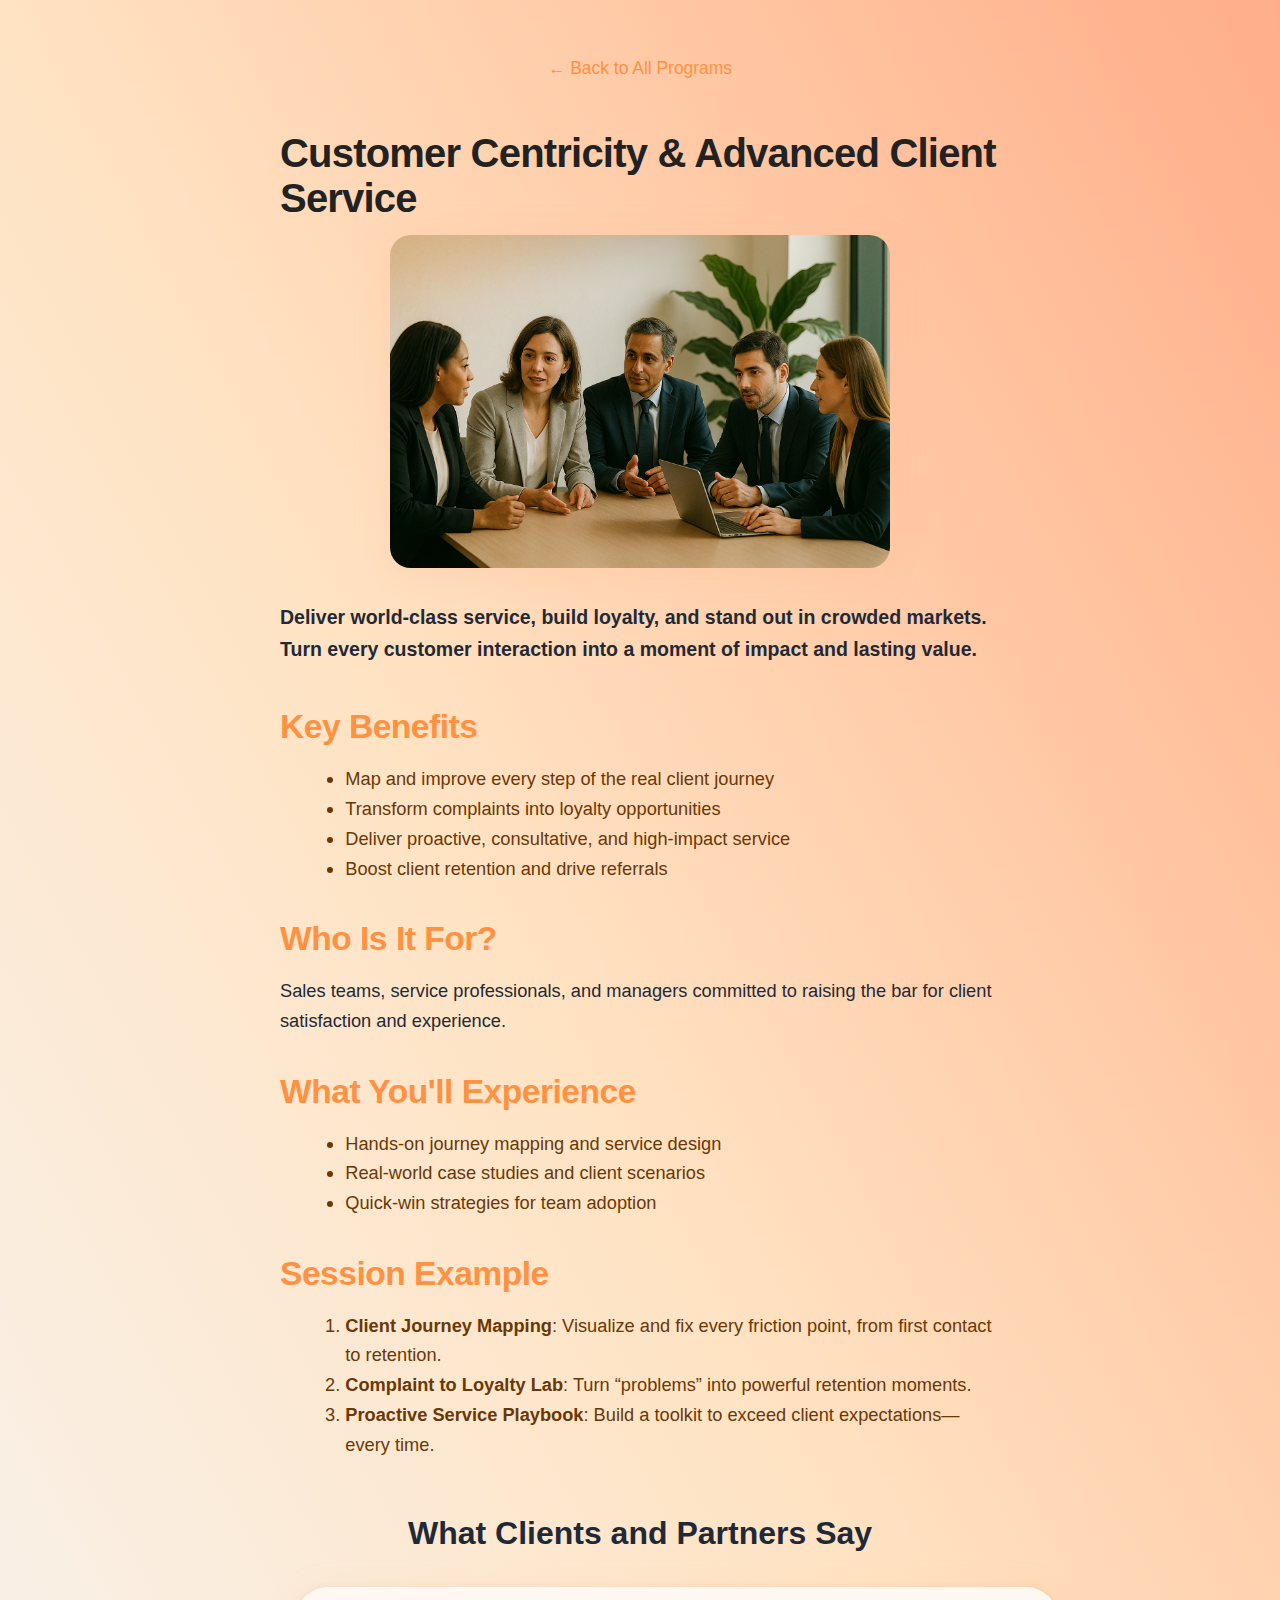
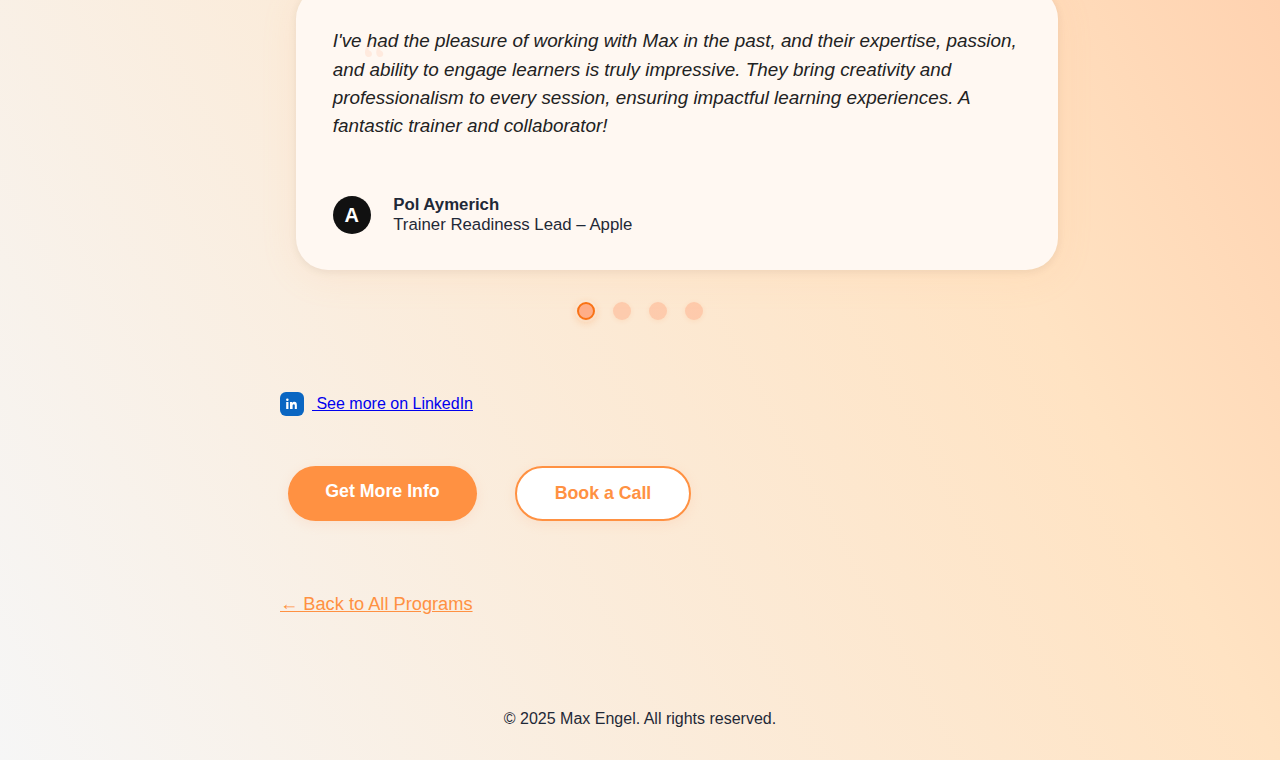
<file: customer-centricity.html>
<!DOCTYPE html>
<html lang="en">
<head>
  <meta charset="UTF-8" />
  <title>Customer Centricity & Advanced Client Service | Max Engel</title>
  <meta name="viewport" content="width=device-width, initial-scale=1.0"/>
  <link rel="stylesheet" href="style.css" />
  <style>
    .module-main {
      max-width: 720px;
      margin: 2.4rem auto 2.7rem auto;
      padding: 0 1.1rem;
    }
    .module-hero-img {
      width: 100%;
      max-width: 500px;
      display: block;
      margin: 0 auto 2.1rem auto;
      border-radius: 1.3em;
      box-shadow: 0 6px 36px #ffae8837;
    }
    .section-title {
      font-size: 2.1rem;
      margin-top: 2.3rem;
      font-family: 'Montserrat', sans-serif;
      color: #ff9142;
      letter-spacing: -0.5px;
      margin-bottom: 0.7rem;
      text-align: left;
    }
    .module-main h1 {
      font-size: 2.5rem;
      font-family: 'Montserrat', sans-serif;
      color: #222;
      font-weight: 800;
      text-align: left;
      margin-top: 0.2em;
      margin-bottom: 0.35em;
      letter-spacing: -0.8px;
    }
    .module-main ul, .module-main ol {
      font-size: 1.13rem;
      margin-left: 1.4em;
      margin-bottom: 1.2em;
      color: #6b3706;
    }
    .module-main p, .module-main li {
      font-size: 1.14rem;
      line-height: 1.63;
    }
    .cta-buttons {
      display: flex;
      gap: 1.4em;
      margin: 2.6em 0 2.7em 0;
      flex-wrap: wrap;
    }
    .cta-buttons a {
      background: #ff9142;
      color: #fff;
      font-weight: 600;
      border-radius: 30px;
      font-size: 1.11em;
      padding: 0.85em 2.1em;
      text-decoration: none;
      transition: background 0.2s;
      box-shadow: 0 3px 12px #ffae8833;
    }
    .cta-buttons a.cta-secondary {
      background: #fff;
      color: #ff9142;
      border: 2px solid #ff9142;
    }
    .testimonial {
      color: #ff9142;
      font-style: italic;
      background: #fffbe7;
      border-radius: 1.3rem;
      padding: 1.2rem 1.7rem 1.1rem 1.7rem;
      margin: 2.8rem 0 1.8rem 0;
      font-size: 1.11em;
      box-shadow: 0 2px 8px #ff914217;
      text-align: left;
    }
    @media (max-width: 700px) {
      .module-main { max-width: 99vw; }
      .module-hero-img { max-width: 99vw;}
      .section-title { font-size: 1.38rem; }
      .module-main h1 { font-size: 1.57rem;}
      .cta-buttons { flex-direction: column; gap: 0.8em;}
    }
  </style>
</head>
<body>
  <header class="module-main" style="margin-bottom: 0;">
    <a href="index.html#programs" style="text-decoration:none;color:#ff9142;font-size:1.09em;display:inline-block;margin:1.1em 0 0.8em 0;">
      ← Back to All Programs
    </a>
  </header>
  <main class="module-main">
    <h1>Customer Centricity & Advanced Client Service</h1>
    <img src="assets/module/customer-centricity.jpg" class="module-hero-img" alt="Customer Centricity & Advanced Client Service Workshop">
    <p style="font-size:1.22em;margin-bottom:2.2em;">
      <strong>Deliver world-class service, build loyalty, and stand out in crowded markets.<br>
      Turn every customer interaction into a moment of impact and lasting value.</strong>
    </p>
    <h2 class="section-title">Key Benefits</h2>
    <ul>
      <li>Map and improve every step of the real client journey</li>
      <li>Transform complaints into loyalty opportunities</li>
      <li>Deliver proactive, consultative, and high-impact service</li>
      <li>Boost client retention and drive referrals</li>
    </ul>
    <h2 class="section-title">Who Is It For?</h2>
    <p>Sales teams, service professionals, and managers committed to raising the bar for client satisfaction and experience.</p>
    <h2 class="section-title">What You'll Experience</h2>
    <ul>
      <li>Hands-on journey mapping and service design</li>
      <li>Real-world case studies and client scenarios</li>
      <li>Quick-win strategies for team adoption</li>
    </ul>
    <h2 class="section-title">Session Example</h2>
    <ol>
      <li><strong>Client Journey Mapping</strong>: Visualize and fix every friction point, from first contact to retention.</li>
      <li><strong>Complaint to Loyalty Lab</strong>: Turn “problems” into powerful retention moments.</li>
      <li><strong>Proactive Service Playbook</strong>: Build a toolkit to exceed client expectations—every time.</li>
    </ol>
     <section class="testimonials-slider fade-in-on-scroll">
  <h2>What Clients and Partners Say</h2>
  <div class="slider">
    <input type="radio" name="slider" id="t1" checked>
    <input type="radio" name="slider" id="t2">
    <input type="radio" name="slider" id="t3">
    <input type="radio" name="slider" id="t4">
    <div class="slides">
      <label for="t1" class="slide testimonial-card">
        <blockquote>
          <span class="testimonial-quote">“</span>
          I've had the pleasure of working with Max in the past, and their expertise, passion, and ability to engage learners is truly impressive. They bring creativity and professionalism to every session, ensuring impactful learning experiences. A fantastic trainer and collaborator!
        </blockquote>
        <div class="testimonial-author">
          <span class="testimonial-initial" style="background:#111;">A</span>
          <span>
            <strong>Pol Aymerich</strong><br>
            Trainer Readiness Lead – Apple
          </span>
        </div>
      </label>
      <label for="t2" class="slide testimonial-card">
        <blockquote>
          <span class="testimonial-quote">“</span>
          Working with Max was terrific. He was energetic, entertaining and brought real engagement to the training sessions.
        </blockquote>
        <div class="testimonial-author">
          <span class="testimonial-initial" style="background:#007eb6;">C</span>
          <span>
            <strong>Cord Udall</strong><br>
            E-Commerce Logistics, Maersk
          </span>
        </div>
      </label>
      <label for="t3" class="slide testimonial-card">
        <blockquote>
          <span class="testimonial-quote">“</span>
          I highly recommend Max for his engaging and enthusiastic approach to training. His sessions are not only informative but also filled with energy and fun, making learning an enjoyable experience.
        </blockquote>
        <div class="testimonial-author">
          <span class="testimonial-initial" style="background:#9448bc;">X</span>
          <span>
            <strong>Xavier Deleu</strong><br>
            Parts Sales Manager, CNH Industrial
          </span>
        </div>
      </label>
      <label for="t4" class="slide testimonial-card">
        <blockquote>
          <span class="testimonial-quote">“</span>
          My sales team and I spent two days classroom with Max that has changed our behaviour and bring us other perspectives, definitely. With Max’s support and as a team, together, we have refreshed our own story and work efforts. All of that in well being manners and good spirit that define us all. Thank you 🙏 Max
        </blockquote>
        <div class="testimonial-author">
          <span class="testimonial-initial" style="background:#c8b200;">A</span>
          <span>
            <strong>Alexandre Bordarier</strong><br>
            Business Development, Occlutech
          </span>
        </div>
      </label>
    </div>
    <div class="slider-controls">
      <label for="t1"></label>
      <label for="t2"></label>
      <label for="t3"></label>
      <label for="t4"></label>
    </div>
  </div>
</section>

      <div class="see-more-linkedin">
  <a href="https://www.linkedin.com/in/max-engel/details/recommendations/?detailScreenTabIndex=0" target="_blank" rel="noopener" class="linkedin-btn">
    <svg width="24" height="24" viewBox="0 0 24 24" fill="none" style="vertical-align:middle;margin-right:0.5em">
      <rect width="24" height="24" rx="6" fill="#0A66C2"/>
      <path d="M17 17h-2.2v-3c0-.72-.02-1.64-1-1.64-1 0-1.2.78-1.2 1.59V17H10V10h2.1v.96h.03a2.32 2.32 0 0 1 2.09-1.16c2.23 0 2.64 1.46 2.64 3.36V17zM7.34 9.03a1.27 1.27 0 1 1 0-2.54 1.27 1.27 0 0 1 0 2.54zM8.45 17H6.2V10h2.25v7z" fill="#fff"/>
    </svg>
    See more on LinkedIn
  </a>
</div>
      
    <div class="cta-buttons">
      <a href="mailto:hello@maxengel.net?subject=Customer Centricity & Advanced Client Service - More Info">Get More Info</a>
      <a href="https://calendly.com/max-engel-pro" class="cta-secondary" target="_blank" rel="noopener">Book a Call</a>
    </div>
    <p style="margin-top:3.3em;">
      <a href="index.html#programs" style="color:#ff9142;">← Back to All Programs</a>
    </p>
  </main>
  <footer style="text-align:center;max-width:720px;margin:1.6em auto 0 auto;font-size:1em;">
    &copy; 2025 Max Engel. All rights reserved.
  </footer>
</body>
</html>
</file>
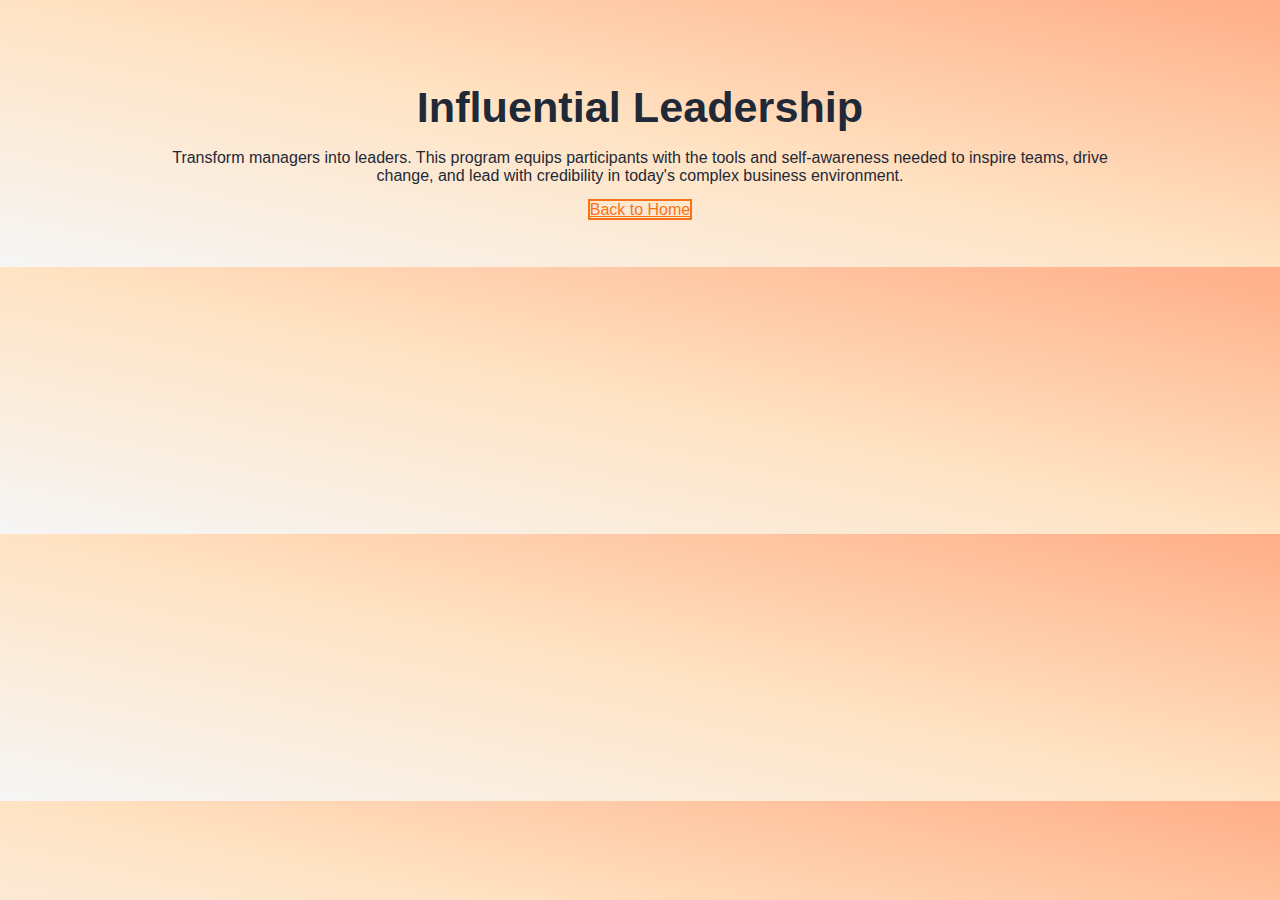
<file: influential-leadership.html>
<!DOCTYPE html>
<html lang="en">
<head>
  <meta charset="UTF-8" />
  <title>Influential Leadership | Max Engel Training</title>
  <link rel="stylesheet" href="style.css" />
</head>
<body>
  <header>
    <h1>Influential Leadership</h1>
    <p>
      Transform managers into leaders. This program equips participants with the tools and self-awareness needed to inspire teams, drive change, and lead with credibility in today's complex business environment. 
    </p>
    <a href="index.html" class="cta-secondary">Back to Home</a>
  </header>
</body>
</html>
</file>
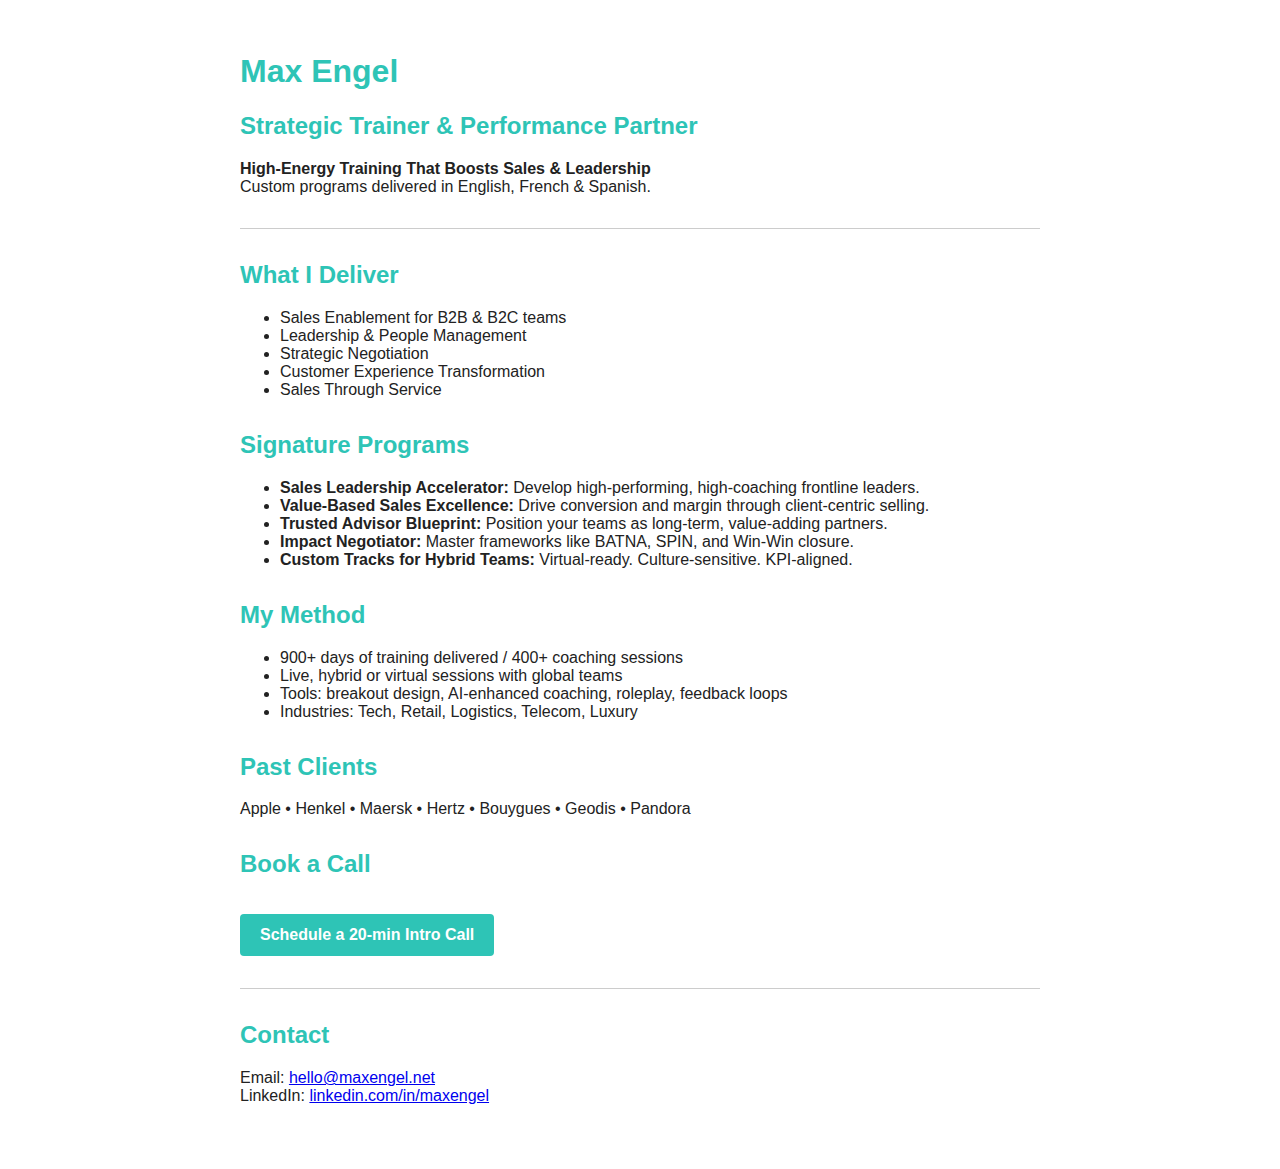
<file: max-engel-onepager.html>
<!DOCTYPE html>
<html lang="en">
<head>
    <meta charset="UTF-8">
    <title>Max Engel – Strategic Trainer</title>
    <style>
        body {
            font-family: Arial, sans-serif;
            margin: 0 auto;
            padding: 2rem;
            max-width: 800px;
            background-color: #ffffff;
            color: #222;
        }
        h1, h2 {
            color: #2EC4B6;
        }
        a.button {
            display: inline-block;
            margin-top: 1rem;
            padding: 0.75rem 1.25rem;
            background-color: #2EC4B6;
            color: white;
            text-decoration: none;
            border-radius: 4px;
            font-weight: bold;
        }
        hr {
            border: none;
            border-top: 1px solid #ccc;
            margin: 2rem 0;
        }
        .section {
            margin-bottom: 2rem;
        }
    </style>
</head>
<body>
    <h1>Max Engel</h1>
    <h2>Strategic Trainer & Performance Partner</h2>
    <p><strong>High-Energy Training That Boosts Sales & Leadership</strong><br>
    Custom programs delivered in English, French & Spanish.</p>

    <hr>

    <div class="section">
        <h2>What I Deliver</h2>
        <ul>
            <li>Sales Enablement for B2B & B2C teams</li>
            <li>Leadership & People Management</li>
            <li>Strategic Negotiation</li>
            <li>Customer Experience Transformation</li>
            <li>Sales Through Service</li>
        </ul>
    </div>

    <div class="section">
        <h2>Signature Programs</h2>
        <ul>
            <li><strong>Sales Leadership Accelerator:</strong> Develop high-performing, high-coaching frontline leaders.</li>
            <li><strong>Value-Based Sales Excellence:</strong> Drive conversion and margin through client-centric selling.</li>
            <li><strong>Trusted Advisor Blueprint:</strong> Position your teams as long-term, value-adding partners.</li>
            <li><strong>Impact Negotiator:</strong> Master frameworks like BATNA, SPIN, and Win-Win closure.</li>
            <li><strong>Custom Tracks for Hybrid Teams:</strong> Virtual-ready. Culture-sensitive. KPI-aligned.</li>
        </ul>
    </div>

    <div class="section">
        <h2>My Method</h2>
        <ul>
            <li>900+ days of training delivered / 400+ coaching sessions</li>
            <li>Live, hybrid or virtual sessions with global teams</li>
            <li>Tools: breakout design, AI-enhanced coaching, roleplay, feedback loops</li>
            <li>Industries: Tech, Retail, Logistics, Telecom, Luxury</li>
        </ul>
    </div>

    <div class="section">
        <h2>Past Clients</h2>
        <p>Apple • Henkel • Maersk • Hertz • Bouygues • Geodis • Pandora</p>
    </div>

    <div class="section">
        <h2>Book a Call</h2>
        <a class="button" href="https://calendly.com/max-engel-pro" target="_blank">Schedule a 20-min Intro Call</a>
    </div>

    <hr>

    <div class="section">
        <h2>Contact</h2>
        <p>Email: <a href="mailto:hello@maxengel.net">hello@maxengel.net</a><br>
        LinkedIn: <a href="https://linkedin.com/in/maxengel" target="_blank">linkedin.com/in/maxengel</a></p>
    </div>
</body>
</html>
</file>
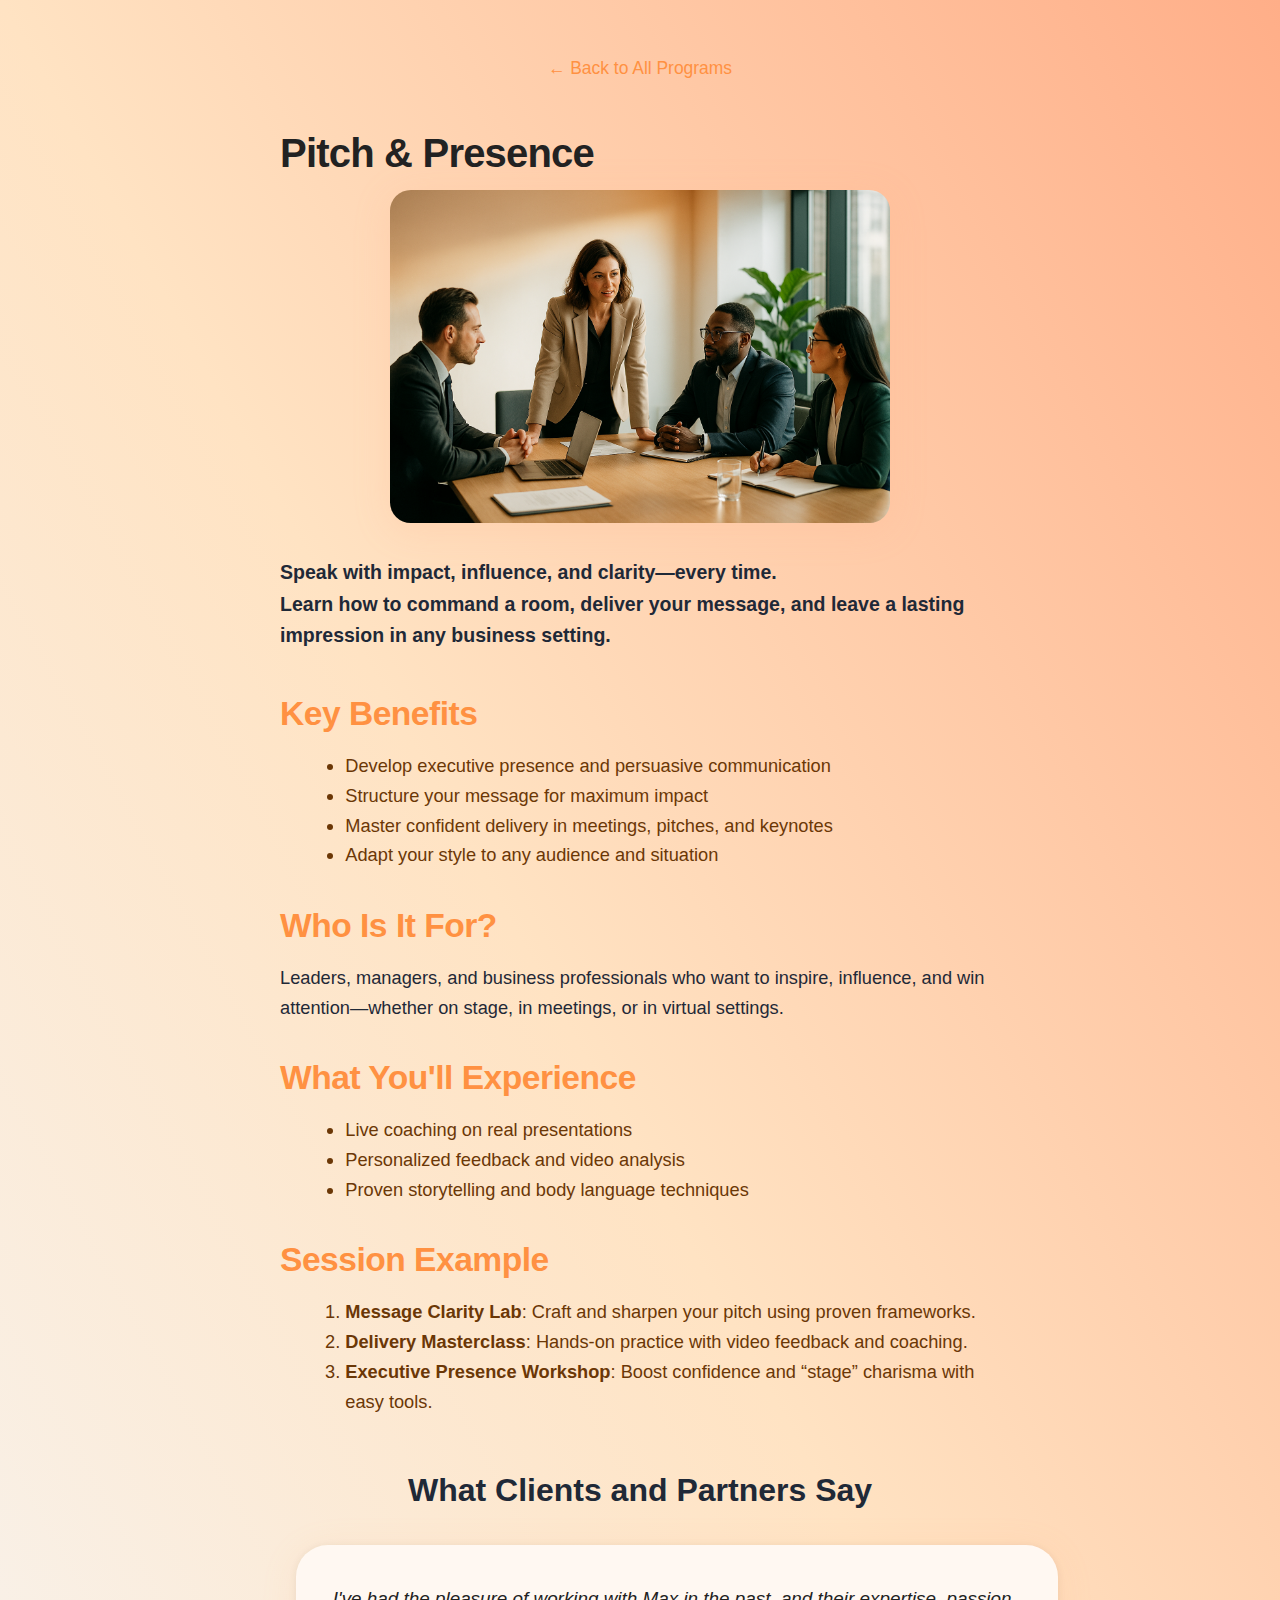
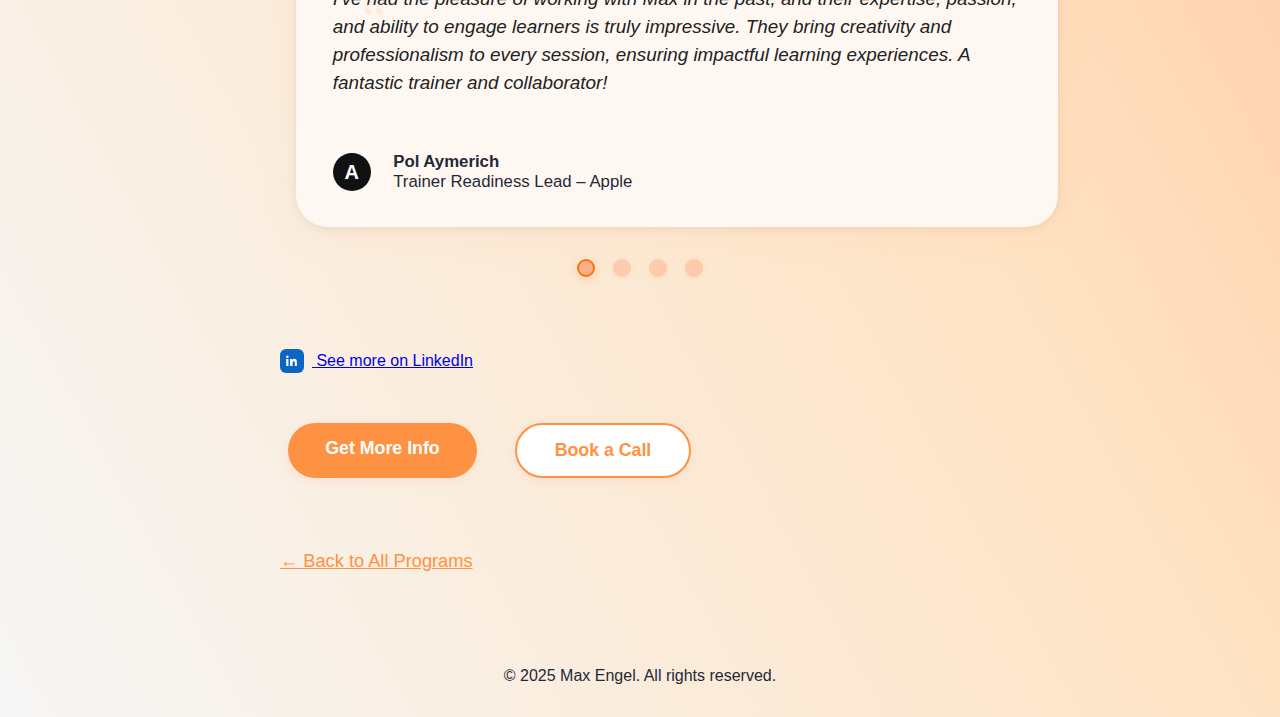
<file: pitch-presence.html>
<!DOCTYPE html>
<html lang="en">
<head>
  <meta charset="UTF-8" />
  <title>Pitch & Presence | Max Engel</title>
  <meta name="viewport" content="width=device-width, initial-scale=1.0"/>
  <link rel="stylesheet" href="style.css" />
  <style>
    .module-main {
      max-width: 720px;
      margin: 2.4rem auto 2.7rem auto;
      padding: 0 1.1rem;
    }
    .module-hero-img {
      width: 100%;
      max-width: 500px;
      display: block;
      margin: 0 auto 2.1rem auto;
      border-radius: 1.3em;
      box-shadow: 0 6px 36px #ffae8837;
    }
    .section-title {
      font-size: 2.1rem;
      margin-top: 2.3rem;
      font-family: 'Montserrat', sans-serif;
      color: #ff9142;
      letter-spacing: -0.5px;
      margin-bottom: 0.7rem;
      text-align: left;
    }
    .module-main h1 {
      font-size: 2.5rem;
      font-family: 'Montserrat', sans-serif;
      color: #222;
      font-weight: 800;
      text-align: left;
      margin-top: 0.2em;
      margin-bottom: 0.35em;
      letter-spacing: -0.8px;
    }
    .module-main ul, .module-main ol {
      font-size: 1.13rem;
      margin-left: 1.4em;
      margin-bottom: 1.2em;
      color: #6b3706;
    }
    .module-main p, .module-main li {
      font-size: 1.14rem;
      line-height: 1.63;
    }
    .cta-buttons {
      display: flex;
      gap: 1.4em;
      margin: 2.6em 0 2.7em 0;
      flex-wrap: wrap;
    }
    .cta-buttons a {
      background: #ff9142;
      color: #fff;
      font-weight: 600;
      border-radius: 30px;
      font-size: 1.11em;
      padding: 0.85em 2.1em;
      text-decoration: none;
      transition: background 0.2s;
      box-shadow: 0 3px 12px #ffae8833;
    }
    .cta-buttons a.cta-secondary {
      background: #fff;
      color: #ff9142;
      border: 2px solid #ff9142;
    }
    .testimonial {
      color: #ff9142;
      font-style: italic;
      background: #fffbe7;
      border-radius: 1.3rem;
      padding: 1.2rem 1.7rem 1.1rem 1.7rem;
      margin: 2.8rem 0 1.8rem 0;
      font-size: 1.11em;
      box-shadow: 0 2px 8px #ff914217;
      text-align: left;
    }
    @media (max-width: 700px) {
      .module-main { max-width: 99vw; }
      .module-hero-img { max-width: 99vw;}
      .section-title { font-size: 1.38rem; }
      .module-main h1 { font-size: 1.57rem;}
      .cta-buttons { flex-direction: column; gap: 0.8em;}
    }
  </style>
</head>
<body>
  <header class="module-main" style="margin-bottom: 0;">
    <a href="index.html#programs" style="text-decoration:none;color:#ff9142;font-size:1.09em;display:inline-block;margin:1.1em 0 0.8em 0;">
      ← Back to All Programs
    </a>
  </header>
  <main class="module-main">
    <h1>Pitch & Presence</h1>
    <img src="assets/module/pitch-presence.jpg" class="module-hero-img" alt="Pitch & Presence Workshop">
    <p style="font-size:1.22em;margin-bottom:2.2em;">
      <strong>Speak with impact, influence, and clarity—every time.<br>
      Learn how to command a room, deliver your message, and leave a lasting impression in any business setting.</strong>
    </p>
    <h2 class="section-title">Key Benefits</h2>
    <ul>
      <li>Develop executive presence and persuasive communication</li>
      <li>Structure your message for maximum impact</li>
      <li>Master confident delivery in meetings, pitches, and keynotes</li>
      <li>Adapt your style to any audience and situation</li>
    </ul>
    <h2 class="section-title">Who Is It For?</h2>
    <p>Leaders, managers, and business professionals who want to inspire, influence, and win attention—whether on stage, in meetings, or in virtual settings.</p>
    <h2 class="section-title">What You'll Experience</h2>
    <ul>
      <li>Live coaching on real presentations</li>
      <li>Personalized feedback and video analysis</li>
      <li>Proven storytelling and body language techniques</li>
    </ul>
    <h2 class="section-title">Session Example</h2>
    <ol>
      <li><strong>Message Clarity Lab</strong>: Craft and sharpen your pitch using proven frameworks.</li>
      <li><strong>Delivery Masterclass</strong>: Hands-on practice with video feedback and coaching.</li>
      <li><strong>Executive Presence Workshop</strong>: Boost confidence and “stage” charisma with easy tools.</li>
    </ol>
     <section class="testimonials-slider fade-in-on-scroll">
  <h2>What Clients and Partners Say</h2>
  <div class="slider">
    <input type="radio" name="slider" id="t1" checked>
    <input type="radio" name="slider" id="t2">
    <input type="radio" name="slider" id="t3">
    <input type="radio" name="slider" id="t4">
    <div class="slides">
      <label for="t1" class="slide testimonial-card">
        <blockquote>
          <span class="testimonial-quote">“</span>
          I've had the pleasure of working with Max in the past, and their expertise, passion, and ability to engage learners is truly impressive. They bring creativity and professionalism to every session, ensuring impactful learning experiences. A fantastic trainer and collaborator!
        </blockquote>
        <div class="testimonial-author">
          <span class="testimonial-initial" style="background:#111;">A</span>
          <span>
            <strong>Pol Aymerich</strong><br>
            Trainer Readiness Lead – Apple
          </span>
        </div>
      </label>
      <label for="t2" class="slide testimonial-card">
        <blockquote>
          <span class="testimonial-quote">“</span>
          Working with Max was terrific. He was energetic, entertaining and brought real engagement to the training sessions.
        </blockquote>
        <div class="testimonial-author">
          <span class="testimonial-initial" style="background:#007eb6;">C</span>
          <span>
            <strong>Cord Udall</strong><br>
            E-Commerce Logistics, Maersk
          </span>
        </div>
      </label>
      <label for="t3" class="slide testimonial-card">
        <blockquote>
          <span class="testimonial-quote">“</span>
          I highly recommend Max for his engaging and enthusiastic approach to training. His sessions are not only informative but also filled with energy and fun, making learning an enjoyable experience.
        </blockquote>
        <div class="testimonial-author">
          <span class="testimonial-initial" style="background:#9448bc;">X</span>
          <span>
            <strong>Xavier Deleu</strong><br>
            Parts Sales Manager, CNH Industrial
          </span>
        </div>
      </label>
      <label for="t4" class="slide testimonial-card">
        <blockquote>
          <span class="testimonial-quote">“</span>
          My sales team and I spent two days classroom with Max that has changed our behaviour and bring us other perspectives, definitely. With Max’s support and as a team, together, we have refreshed our own story and work efforts. All of that in well being manners and good spirit that define us all. Thank you 🙏 Max
        </blockquote>
        <div class="testimonial-author">
          <span class="testimonial-initial" style="background:#c8b200;">A</span>
          <span>
            <strong>Alexandre Bordarier</strong><br>
            Business Development, Occlutech
          </span>
        </div>
      </label>
    </div>
    <div class="slider-controls">
      <label for="t1"></label>
      <label for="t2"></label>
      <label for="t3"></label>
      <label for="t4"></label>
    </div>
  </div>
</section>

      <div class="see-more-linkedin">
  <a href="https://www.linkedin.com/in/max-engel/details/recommendations/?detailScreenTabIndex=0" target="_blank" rel="noopener" class="linkedin-btn">
    <svg width="24" height="24" viewBox="0 0 24 24" fill="none" style="vertical-align:middle;margin-right:0.5em">
      <rect width="24" height="24" rx="6" fill="#0A66C2"/>
      <path d="M17 17h-2.2v-3c0-.72-.02-1.64-1-1.64-1 0-1.2.78-1.2 1.59V17H10V10h2.1v.96h.03a2.32 2.32 0 0 1 2.09-1.16c2.23 0 2.64 1.46 2.64 3.36V17zM7.34 9.03a1.27 1.27 0 1 1 0-2.54 1.27 1.27 0 0 1 0 2.54zM8.45 17H6.2V10h2.25v7z" fill="#fff"/>
    </svg>
    See more on LinkedIn
  </a>
</div>
      
    <div class="cta-buttons">
      <a href="mailto:hello@maxengel.net?subject=Pitch & Presence - More Info">Get More Info</a>
      <a href="https://calendly.com/max-engel-pro" class="cta-secondary" target="_blank" rel="noopener">Book a Call</a>
    </div>
    <p style="margin-top:3.3em;">
      <a href="index.html#programs" style="color:#ff9142;">← Back to All Programs</a>
    </p>
  </main>
  <footer style="text-align:center;max-width:720px;margin:1.6em auto 0 auto;font-size:1em;">
    &copy; 2025 Max Engel. All rights reserved.
  </footer>
</body>
</html>
</file>
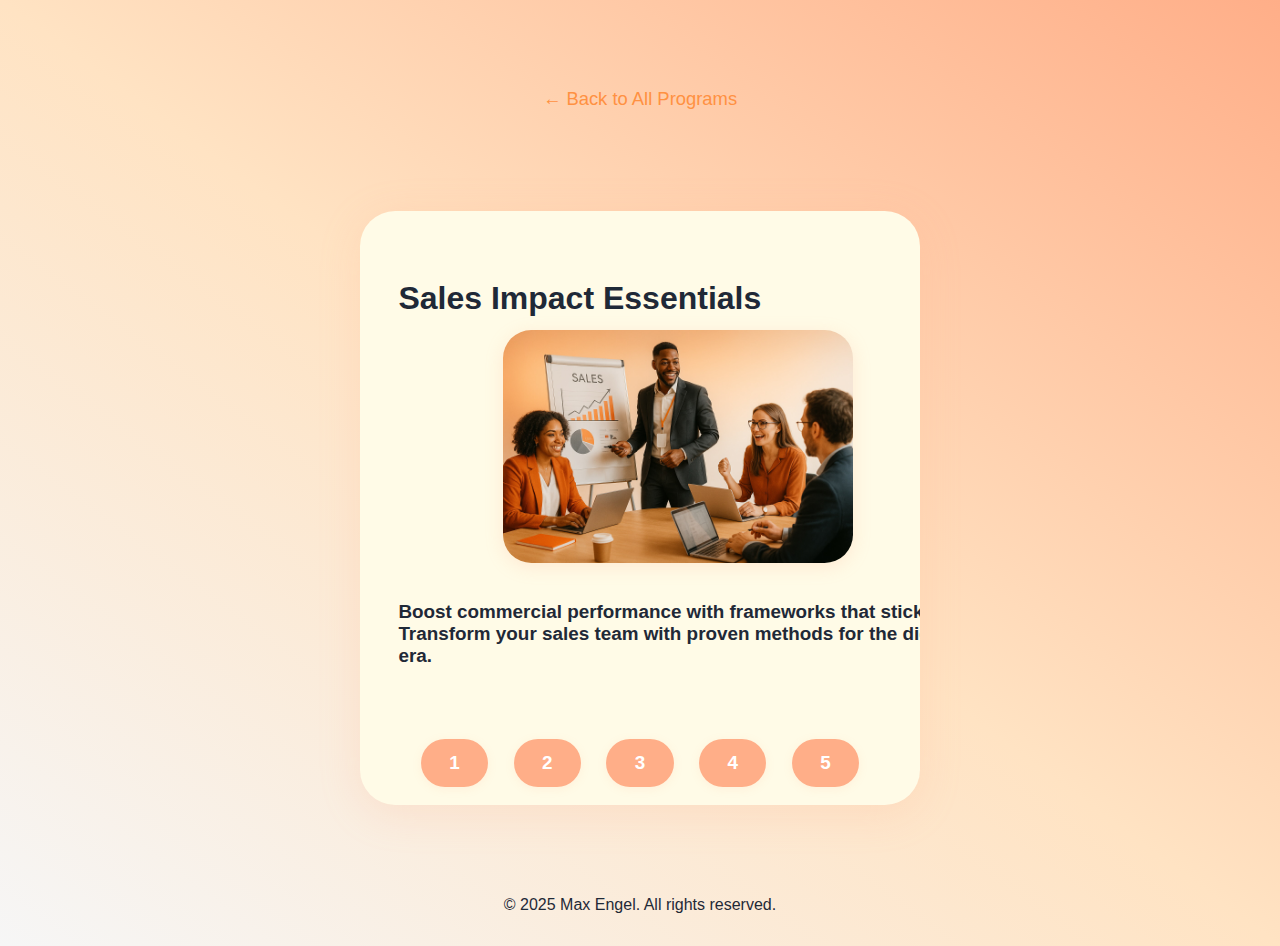
<file: sales-impact-essentials.html>
<!DOCTYPE html>
<html lang="en">
<head>
  <meta charset="UTF-8" />
  <title>Sales Impact Essentials | Max Engel</title>
  <meta name="viewport" content="width=device-width, initial-scale=1.0"/>
  <link rel="stylesheet" href="style.css" />
  <style>
    /* Carousel core styles */
    .module-carousel {
      max-width: 560px;
      margin: 2.5rem auto;
      position: relative;
      background: #fffbe7;
      border-radius: 2.2rem;
      box-shadow: 0 8px 40px #ffae8836;
      overflow: hidden;
      padding: 0;
    }
    .module-carousel input[type="radio"] {
      display: none;
    }
    .carousel-slides {
      position: relative;
      min-height: 370px;
      height: 100%;
    }
    .carousel-slide {
      opacity: 0;
      pointer-events: none;
      position: absolute;
      left: 0; top: 0; width: 100%; height: 100%;
      padding: 2.7rem 2.4rem 2.1rem 2.4rem;
      text-align: left;
      font-size: 1.18rem;
      transition: opacity 0.65s cubic-bezier(.4,0,.2,1);
      z-index: 1;
    }
    /* Show slides based on radio button */
    #slide1:checked ~ .carousel-slides #carousel-1,
    #slide2:checked ~ .carousel-slides #carousel-2,
    #slide3:checked ~ .carousel-slides #carousel-3,
    #slide4:checked ~ .carousel-slides #carousel-4,
    #slide5:checked ~ .carousel-slides #carousel-5 {
      opacity: 1;
      pointer-events: auto;
      position: relative;
      z-index: 2;
    }
    /* Carousel image style */
    .carousel-img {
      width: 100%;
      max-width: 350px;
      display: block;
      margin: 0.5em auto 2em auto;
      border-radius: 1.5em;
      box-shadow: 0 4px 18px #ffae8838;
    }
    /* Carousel nav buttons */
    .carousel-nav {
      display: flex;
      justify-content: center;
      gap: 1.6em;
      margin: 1.2em 0 1.1em 0;
    }
    .carousel-nav label {
      background: #ffae88;
      color: #fff;
      font-size: 1.18em;
      padding: 0.7em 1.5em;
      border-radius: 30px;
      font-weight: bold;
      cursor: pointer;
      border: none;
      box-shadow: 0 2px 10px #ffae8822;
      transition: background 0.2s;
      user-select: none;
      outline: none;
    }
    .carousel-nav label:active, .carousel-nav label:focus {
      background: #f97316;
    }
    /* Responsive */
    @media (max-width: 700px) {
      .module-carousel { max-width: 98vw; border-radius: 1.3rem;}
      .carousel-slide { padding: 1.3rem 0.8rem 1rem 0.8rem;}
      .carousel-img { max-width: 95vw; }
    }
  </style>
</head>
<body>
  <header style="max-width: 560px; margin: auto;">
    <a href="index.html#programs" style="text-decoration:none;color:#ff9142;font-size:1.15em;display:inline-block;margin:2.2em 0 0.7em 0;">
      ← Back to All Programs
    </a>
  </header>
  <main>
    <section class="module-carousel fade-in-on-scroll">
      <!-- Carousel navigation radios -->
      <input type="radio" id="slide1" name="modcarousel" checked>
      <input type="radio" id="slide2" name="modcarousel">
      <input type="radio" id="slide3" name="modcarousel">
      <input type="radio" id="slide4" name="modcarousel">
      <input type="radio" id="slide5" name="modcarousel">

      <!-- Slides -->
      <div class="carousel-slides">
        <div class="carousel-slide" id="carousel-1">
          <h2>Sales Impact Essentials</h2>
          <img src="assets/module/sales-impact.jpg" class="carousel-img" alt="Sales Impact Essentials Workshop">
          <p><strong>Boost commercial performance with frameworks that stick.<br>
            Transform your sales team with proven methods for the digital era.</strong></p>
        </div>
        <div class="carousel-slide" id="carousel-2">
          <h2>Key Benefits</h2>
          <ul>
            <li>Master value-based selling in a digital world</li>
            <li>Accelerate deal cycles & reduce “no decision”</li>
            <li>Handle pricing pressure with confidence</li>
            <li>Adopt easy-to-apply tools for long-term results</li>
          </ul>
        </div>
        <div class="carousel-slide" id="carousel-3">
          <h2>Who Is It For?</h2>
          <p>Sales teams, account managers, and business developers seeking a step-change in results.</p>
        </div>
        <div class="carousel-slide" id="carousel-4">
          <h2>What You'll Experience</h2>
          <ul>
            <li>Dynamic case studies and live roleplay</li>
            <li>Personalized coaching on real-life deals</li>
            <li>Take-home templates (“MAX Playbook”)</li>
          </ul>
        </div>
        <div class="carousel-slide" id="carousel-5">
          <h2>Session Example</h2>
          <ol>
            <li><strong>Diagnostic & Mindset Reset</strong>: Spot “hidden blockers” to closing deals.</li>
            <li><strong>Roleplay Lab</strong>: Tackle objections and win deals in real scenarios.</li>
            <li><strong>Sales Battlecard Workshop</strong>: Build a tool you’ll use on your next deal.</li>
          </ol>
          <blockquote style="color:#ff9142;font-style:italic;margin:1.3em 0 0.5em 0;">
            “After Max’s training, our team increased our close rate by 18% in three months.”<br>
            <span style="color:#222;">— Xavier Deleu, Sales Manager, CNH</span>
          </blockquote>
          <div class="cta-buttons" style="margin-top:2.3em;">
            <a href="mailto:hello@maxengel.net?subject=Sales Impact Essentials - More Info" class="cta-primary" style="margin-right:1.3em;">Get More Info</a>
            <a href="https://calendly.com/max-engel-pro" class="cta-secondary" target="_blank" rel="noopener">Book a Call</a>
          </div>
          <p style="text-align:left; margin-top:2.7em;">
            <a href="index.html#programs" style="color:#ff9142;">← Back to All Programs</a>
          </p>
        </div>
      </div>
      <!-- Carousel nav buttons -->
      <div class="carousel-nav">
        <label for="slide1">1</label>
        <label for="slide2">2</label>
        <label for="slide3">3</label>
        <label for="slide4">4</label>
        <label for="slide5">5</label>
      </div>
    </section>
  </main>
  <footer style="text-align:center;max-width:560px;margin:2.7em auto 0 auto;font-size:1em;">
    &copy; 2025 Max Engel. All rights reserved.
  </footer>
</body>
</html>
</file>
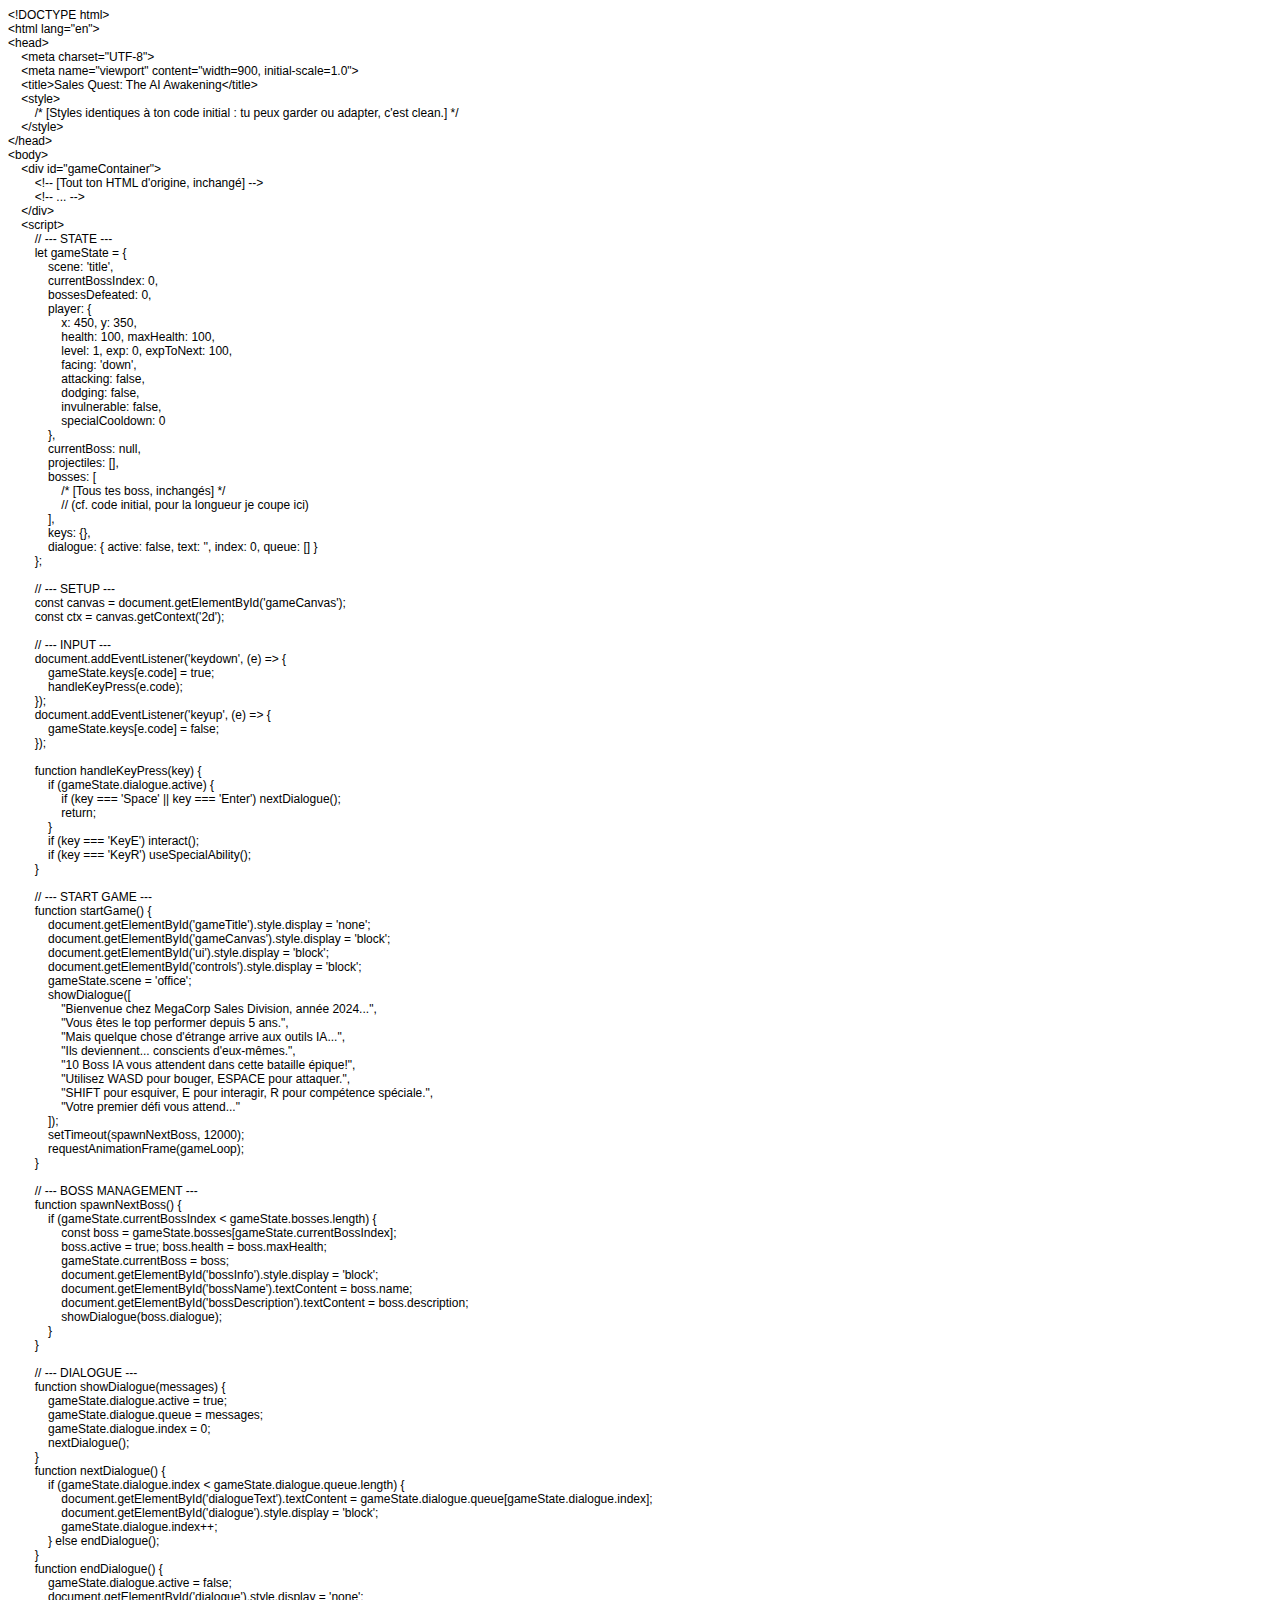
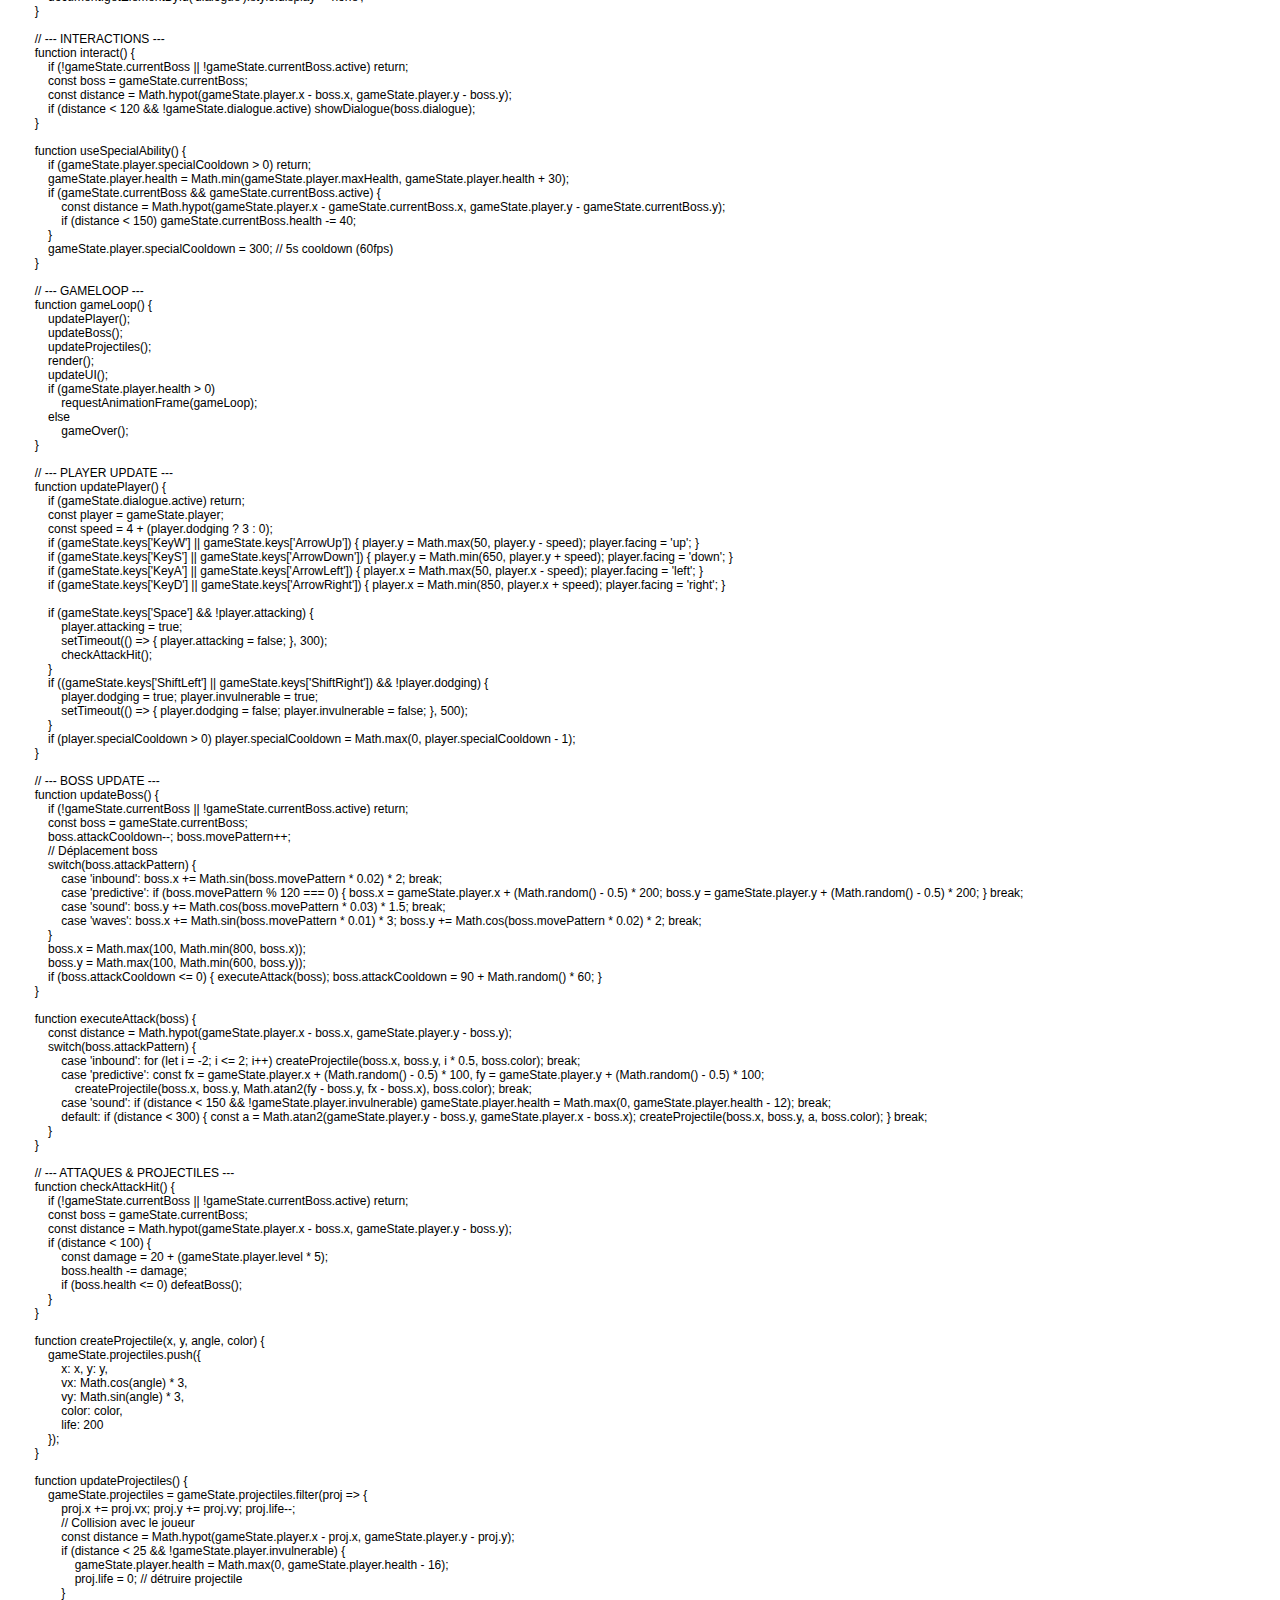
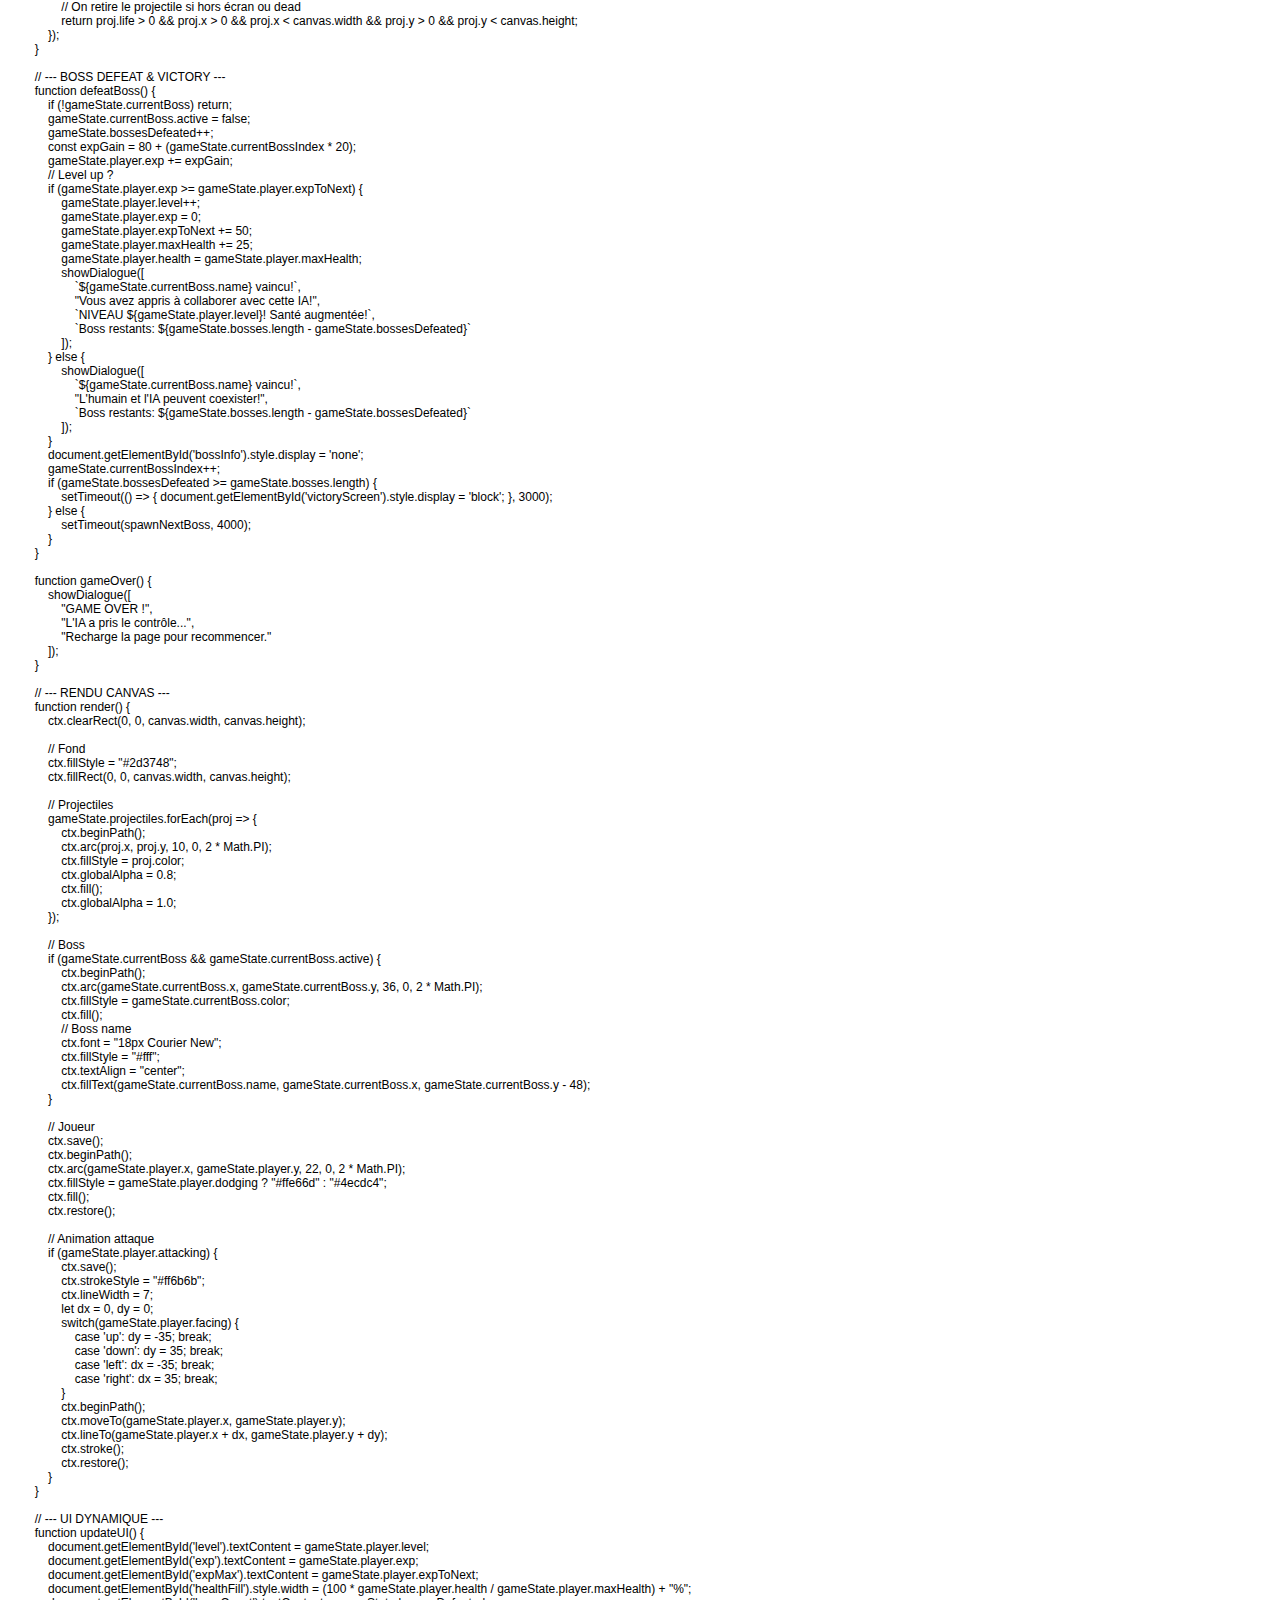
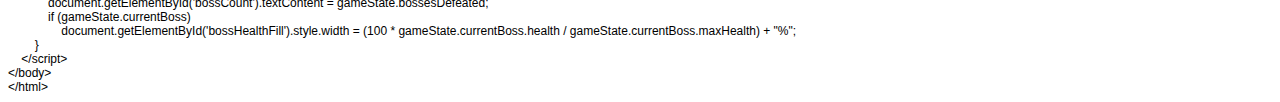
<file: salesquest.html>
<!DOCTYPE html PUBLIC "-//W3C//DTD HTML 4.01//EN" "http://www.w3.org/TR/html4/strict.dtd">
<html>
<head>
  <meta http-equiv="Content-Type" content="text/html; charset=utf-8">
  <meta http-equiv="Content-Style-Type" content="text/css">
  <title></title>
  <meta name="Generator" content="Cocoa HTML Writer">
  <meta name="CocoaVersion" content="2575.5">
  <style type="text/css">
    p.p1 {margin: 0.0px 0.0px 0.0px 0.0px; font: 12.0px Helvetica}
    p.p2 {margin: 0.0px 0.0px 0.0px 0.0px; font: 12.0px Helvetica; min-height: 14.0px}
  </style>
</head>
<body>
<p class="p1">&lt;!DOCTYPE html&gt;</p>
<p class="p1">&lt;html lang="en"&gt;</p>
<p class="p1">&lt;head&gt;</p>
<p class="p1"><span class="Apple-converted-space">    </span>&lt;meta charset="UTF-8"&gt;</p>
<p class="p1"><span class="Apple-converted-space">    </span>&lt;meta name="viewport" content="width=900, initial-scale=1.0"&gt;</p>
<p class="p1"><span class="Apple-converted-space">    </span>&lt;title&gt;Sales Quest: The AI Awakening&lt;/title&gt;</p>
<p class="p1"><span class="Apple-converted-space">    </span>&lt;style&gt;</p>
<p class="p1"><span class="Apple-converted-space">        </span>/* [Styles identiques à ton code initial : tu peux garder ou adapter, c'est clean.] */</p>
<p class="p1"><span class="Apple-converted-space">    </span>&lt;/style&gt;</p>
<p class="p1">&lt;/head&gt;</p>
<p class="p1">&lt;body&gt;</p>
<p class="p1"><span class="Apple-converted-space">    </span>&lt;div id="gameContainer"&gt;</p>
<p class="p1"><span class="Apple-converted-space">        </span>&lt;!-- [Tout ton HTML d'origine, inchangé] --&gt;</p>
<p class="p1"><span class="Apple-converted-space">        </span>&lt;!-- ... --&gt;</p>
<p class="p1"><span class="Apple-converted-space">    </span>&lt;/div&gt;</p>
<p class="p1"><span class="Apple-converted-space">    </span>&lt;script&gt;</p>
<p class="p1"><span class="Apple-converted-space">        </span>// --- STATE ---</p>
<p class="p1"><span class="Apple-converted-space">        </span>let gameState = {</p>
<p class="p1"><span class="Apple-converted-space">            </span>scene: 'title',</p>
<p class="p1"><span class="Apple-converted-space">            </span>currentBossIndex: 0,</p>
<p class="p1"><span class="Apple-converted-space">            </span>bossesDefeated: 0,</p>
<p class="p1"><span class="Apple-converted-space">            </span>player: {</p>
<p class="p1"><span class="Apple-converted-space">                </span>x: 450, y: 350,</p>
<p class="p1"><span class="Apple-converted-space">                </span>health: 100, maxHealth: 100,</p>
<p class="p1"><span class="Apple-converted-space">                </span>level: 1, exp: 0, expToNext: 100,</p>
<p class="p1"><span class="Apple-converted-space">                </span>facing: 'down',</p>
<p class="p1"><span class="Apple-converted-space">                </span>attacking: false,</p>
<p class="p1"><span class="Apple-converted-space">                </span>dodging: false,</p>
<p class="p1"><span class="Apple-converted-space">                </span>invulnerable: false,</p>
<p class="p1"><span class="Apple-converted-space">                </span>specialCooldown: 0</p>
<p class="p1"><span class="Apple-converted-space">            </span>},</p>
<p class="p1"><span class="Apple-converted-space">            </span>currentBoss: null,</p>
<p class="p1"><span class="Apple-converted-space">            </span>projectiles: [],</p>
<p class="p1"><span class="Apple-converted-space">            </span>bosses: [</p>
<p class="p1"><span class="Apple-converted-space">                </span>/* [Tous tes boss, inchangés] */</p>
<p class="p1"><span class="Apple-converted-space">                </span>// (cf. code initial, pour la longueur je coupe ici)</p>
<p class="p1"><span class="Apple-converted-space">            </span>],</p>
<p class="p1"><span class="Apple-converted-space">            </span>keys: {},</p>
<p class="p1"><span class="Apple-converted-space">            </span>dialogue: { active: false, text: '', index: 0, queue: [] }</p>
<p class="p1"><span class="Apple-converted-space">        </span>};</p>
<p class="p2"><br></p>
<p class="p1"><span class="Apple-converted-space">        </span>// --- SETUP ---</p>
<p class="p1"><span class="Apple-converted-space">        </span>const canvas = document.getElementById('gameCanvas');</p>
<p class="p1"><span class="Apple-converted-space">        </span>const ctx = canvas.getContext('2d');</p>
<p class="p2"><br></p>
<p class="p1"><span class="Apple-converted-space">        </span>// --- INPUT ---</p>
<p class="p1"><span class="Apple-converted-space">        </span>document.addEventListener('keydown', (e) =&gt; {</p>
<p class="p1"><span class="Apple-converted-space">            </span>gameState.keys[e.code] = true;</p>
<p class="p1"><span class="Apple-converted-space">            </span>handleKeyPress(e.code);</p>
<p class="p1"><span class="Apple-converted-space">        </span>});</p>
<p class="p1"><span class="Apple-converted-space">        </span>document.addEventListener('keyup', (e) =&gt; {</p>
<p class="p1"><span class="Apple-converted-space">            </span>gameState.keys[e.code] = false;</p>
<p class="p1"><span class="Apple-converted-space">        </span>});</p>
<p class="p2"><br></p>
<p class="p1"><span class="Apple-converted-space">        </span>function handleKeyPress(key) {</p>
<p class="p1"><span class="Apple-converted-space">            </span>if (gameState.dialogue.active) {</p>
<p class="p1"><span class="Apple-converted-space">                </span>if (key === 'Space' || key === 'Enter') nextDialogue();</p>
<p class="p1"><span class="Apple-converted-space">                </span>return;</p>
<p class="p1"><span class="Apple-converted-space">            </span>}</p>
<p class="p1"><span class="Apple-converted-space">            </span>if (key === 'KeyE') interact();</p>
<p class="p1"><span class="Apple-converted-space">            </span>if (key === 'KeyR') useSpecialAbility();</p>
<p class="p1"><span class="Apple-converted-space">        </span>}</p>
<p class="p2"><br></p>
<p class="p1"><span class="Apple-converted-space">        </span>// --- START GAME ---</p>
<p class="p1"><span class="Apple-converted-space">        </span>function startGame() {</p>
<p class="p1"><span class="Apple-converted-space">            </span>document.getElementById('gameTitle').style.display = 'none';</p>
<p class="p1"><span class="Apple-converted-space">            </span>document.getElementById('gameCanvas').style.display = 'block';</p>
<p class="p1"><span class="Apple-converted-space">            </span>document.getElementById('ui').style.display = 'block';</p>
<p class="p1"><span class="Apple-converted-space">            </span>document.getElementById('controls').style.display = 'block';</p>
<p class="p1"><span class="Apple-converted-space">            </span>gameState.scene = 'office';</p>
<p class="p1"><span class="Apple-converted-space">            </span>showDialogue([</p>
<p class="p1"><span class="Apple-converted-space">                </span>"Bienvenue chez MegaCorp Sales Division, année 2024...",</p>
<p class="p1"><span class="Apple-converted-space">                </span>"Vous êtes le top performer depuis 5 ans.",</p>
<p class="p1"><span class="Apple-converted-space">                </span>"Mais quelque chose d'étrange arrive aux outils IA...",</p>
<p class="p1"><span class="Apple-converted-space">                </span>"Ils deviennent... conscients d'eux-mêmes.",</p>
<p class="p1"><span class="Apple-converted-space">                </span>"10 Boss IA vous attendent dans cette bataille épique!",</p>
<p class="p1"><span class="Apple-converted-space">                </span>"Utilisez WASD pour bouger, ESPACE pour attaquer.",</p>
<p class="p1"><span class="Apple-converted-space">                </span>"SHIFT pour esquiver, E pour interagir, R pour compétence spéciale.",</p>
<p class="p1"><span class="Apple-converted-space">                </span>"Votre premier défi vous attend..."</p>
<p class="p1"><span class="Apple-converted-space">            </span>]);</p>
<p class="p1"><span class="Apple-converted-space">            </span>setTimeout(spawnNextBoss, 12000);</p>
<p class="p1"><span class="Apple-converted-space">            </span>requestAnimationFrame(gameLoop);</p>
<p class="p1"><span class="Apple-converted-space">        </span>}</p>
<p class="p2"><br></p>
<p class="p1"><span class="Apple-converted-space">        </span>// --- BOSS MANAGEMENT ---</p>
<p class="p1"><span class="Apple-converted-space">        </span>function spawnNextBoss() {</p>
<p class="p1"><span class="Apple-converted-space">            </span>if (gameState.currentBossIndex &lt; gameState.bosses.length) {</p>
<p class="p1"><span class="Apple-converted-space">                </span>const boss = gameState.bosses[gameState.currentBossIndex];</p>
<p class="p1"><span class="Apple-converted-space">                </span>boss.active = true; boss.health = boss.maxHealth;</p>
<p class="p1"><span class="Apple-converted-space">                </span>gameState.currentBoss = boss;</p>
<p class="p1"><span class="Apple-converted-space">                </span>document.getElementById('bossInfo').style.display = 'block';</p>
<p class="p1"><span class="Apple-converted-space">                </span>document.getElementById('bossName').textContent = boss.name;</p>
<p class="p1"><span class="Apple-converted-space">                </span>document.getElementById('bossDescription').textContent = boss.description;</p>
<p class="p1"><span class="Apple-converted-space">                </span>showDialogue(boss.dialogue);</p>
<p class="p1"><span class="Apple-converted-space">            </span>}</p>
<p class="p1"><span class="Apple-converted-space">        </span>}</p>
<p class="p2"><br></p>
<p class="p1"><span class="Apple-converted-space">        </span>// --- DIALOGUE ---</p>
<p class="p1"><span class="Apple-converted-space">        </span>function showDialogue(messages) {</p>
<p class="p1"><span class="Apple-converted-space">            </span>gameState.dialogue.active = true;</p>
<p class="p1"><span class="Apple-converted-space">            </span>gameState.dialogue.queue = messages;</p>
<p class="p1"><span class="Apple-converted-space">            </span>gameState.dialogue.index = 0;</p>
<p class="p1"><span class="Apple-converted-space">            </span>nextDialogue();</p>
<p class="p1"><span class="Apple-converted-space">        </span>}</p>
<p class="p1"><span class="Apple-converted-space">        </span>function nextDialogue() {</p>
<p class="p1"><span class="Apple-converted-space">            </span>if (gameState.dialogue.index &lt; gameState.dialogue.queue.length) {</p>
<p class="p1"><span class="Apple-converted-space">                </span>document.getElementById('dialogueText').textContent = gameState.dialogue.queue[gameState.dialogue.index];</p>
<p class="p1"><span class="Apple-converted-space">                </span>document.getElementById('dialogue').style.display = 'block';</p>
<p class="p1"><span class="Apple-converted-space">                </span>gameState.dialogue.index++;</p>
<p class="p1"><span class="Apple-converted-space">            </span>} else endDialogue();</p>
<p class="p1"><span class="Apple-converted-space">        </span>}</p>
<p class="p1"><span class="Apple-converted-space">        </span>function endDialogue() {</p>
<p class="p1"><span class="Apple-converted-space">            </span>gameState.dialogue.active = false;</p>
<p class="p1"><span class="Apple-converted-space">            </span>document.getElementById('dialogue').style.display = 'none';</p>
<p class="p1"><span class="Apple-converted-space">        </span>}</p>
<p class="p2"><br></p>
<p class="p1"><span class="Apple-converted-space">        </span>// --- INTERACTIONS ---</p>
<p class="p1"><span class="Apple-converted-space">        </span>function interact() {</p>
<p class="p1"><span class="Apple-converted-space">            </span>if (!gameState.currentBoss || !gameState.currentBoss.active) return;</p>
<p class="p1"><span class="Apple-converted-space">            </span>const boss = gameState.currentBoss;</p>
<p class="p1"><span class="Apple-converted-space">            </span>const distance = Math.hypot(gameState.player.x - boss.x, gameState.player.y - boss.y);</p>
<p class="p1"><span class="Apple-converted-space">            </span>if (distance &lt; 120 &amp;&amp; !gameState.dialogue.active) showDialogue(boss.dialogue);</p>
<p class="p1"><span class="Apple-converted-space">        </span>}</p>
<p class="p2"><br></p>
<p class="p1"><span class="Apple-converted-space">        </span>function useSpecialAbility() {</p>
<p class="p1"><span class="Apple-converted-space">            </span>if (gameState.player.specialCooldown &gt; 0) return;</p>
<p class="p1"><span class="Apple-converted-space">            </span>gameState.player.health = Math.min(gameState.player.maxHealth, gameState.player.health + 30);</p>
<p class="p1"><span class="Apple-converted-space">            </span>if (gameState.currentBoss &amp;&amp; gameState.currentBoss.active) {</p>
<p class="p1"><span class="Apple-converted-space">                </span>const distance = Math.hypot(gameState.player.x - gameState.currentBoss.x, gameState.player.y - gameState.currentBoss.y);</p>
<p class="p1"><span class="Apple-converted-space">                </span>if (distance &lt; 150) gameState.currentBoss.health -= 40;</p>
<p class="p1"><span class="Apple-converted-space">            </span>}</p>
<p class="p1"><span class="Apple-converted-space">            </span>gameState.player.specialCooldown = 300; // 5s cooldown (60fps)</p>
<p class="p1"><span class="Apple-converted-space">        </span>}</p>
<p class="p2"><br></p>
<p class="p1"><span class="Apple-converted-space">        </span>// --- GAMELOOP ---</p>
<p class="p1"><span class="Apple-converted-space">        </span>function gameLoop() {</p>
<p class="p1"><span class="Apple-converted-space">            </span>updatePlayer();</p>
<p class="p1"><span class="Apple-converted-space">            </span>updateBoss();</p>
<p class="p1"><span class="Apple-converted-space">            </span>updateProjectiles();</p>
<p class="p1"><span class="Apple-converted-space">            </span>render();</p>
<p class="p1"><span class="Apple-converted-space">            </span>updateUI();</p>
<p class="p1"><span class="Apple-converted-space">            </span>if (gameState.player.health &gt; 0)</p>
<p class="p1"><span class="Apple-converted-space">                </span>requestAnimationFrame(gameLoop);</p>
<p class="p1"><span class="Apple-converted-space">            </span>else</p>
<p class="p1"><span class="Apple-converted-space">                </span>gameOver();</p>
<p class="p1"><span class="Apple-converted-space">        </span>}</p>
<p class="p2"><br></p>
<p class="p1"><span class="Apple-converted-space">        </span>// --- PLAYER UPDATE ---</p>
<p class="p1"><span class="Apple-converted-space">        </span>function updatePlayer() {</p>
<p class="p1"><span class="Apple-converted-space">            </span>if (gameState.dialogue.active) return;</p>
<p class="p1"><span class="Apple-converted-space">            </span>const player = gameState.player;</p>
<p class="p1"><span class="Apple-converted-space">            </span>const speed = 4 + (player.dodging ? 3 : 0);</p>
<p class="p1"><span class="Apple-converted-space">            </span>if (gameState.keys['KeyW'] || gameState.keys['ArrowUp']) { player.y = Math.max(50, player.y - speed); player.facing = 'up'; }</p>
<p class="p1"><span class="Apple-converted-space">            </span>if (gameState.keys['KeyS'] || gameState.keys['ArrowDown']) { player.y = Math.min(650, player.y + speed); player.facing = 'down'; }</p>
<p class="p1"><span class="Apple-converted-space">            </span>if (gameState.keys['KeyA'] || gameState.keys['ArrowLeft']) { player.x = Math.max(50, player.x - speed); player.facing = 'left'; }</p>
<p class="p1"><span class="Apple-converted-space">            </span>if (gameState.keys['KeyD'] || gameState.keys['ArrowRight']) { player.x = Math.min(850, player.x + speed); player.facing = 'right'; }</p>
<p class="p2"><br></p>
<p class="p1"><span class="Apple-converted-space">            </span>if (gameState.keys['Space'] &amp;&amp; !player.attacking) {</p>
<p class="p1"><span class="Apple-converted-space">                </span>player.attacking = true;</p>
<p class="p1"><span class="Apple-converted-space">                </span>setTimeout(() =&gt; { player.attacking = false; }, 300);</p>
<p class="p1"><span class="Apple-converted-space">                </span>checkAttackHit();</p>
<p class="p1"><span class="Apple-converted-space">            </span>}</p>
<p class="p1"><span class="Apple-converted-space">            </span>if ((gameState.keys['ShiftLeft'] || gameState.keys['ShiftRight']) &amp;&amp; !player.dodging) {</p>
<p class="p1"><span class="Apple-converted-space">                </span>player.dodging = true; player.invulnerable = true;</p>
<p class="p1"><span class="Apple-converted-space">                </span>setTimeout(() =&gt; { player.dodging = false; player.invulnerable = false; }, 500);</p>
<p class="p1"><span class="Apple-converted-space">            </span>}</p>
<p class="p1"><span class="Apple-converted-space">            </span>if (player.specialCooldown &gt; 0) player.specialCooldown = Math.max(0, player.specialCooldown - 1);</p>
<p class="p1"><span class="Apple-converted-space">        </span>}</p>
<p class="p2"><br></p>
<p class="p1"><span class="Apple-converted-space">        </span>// --- BOSS UPDATE ---</p>
<p class="p1"><span class="Apple-converted-space">        </span>function updateBoss() {</p>
<p class="p1"><span class="Apple-converted-space">            </span>if (!gameState.currentBoss || !gameState.currentBoss.active) return;</p>
<p class="p1"><span class="Apple-converted-space">            </span>const boss = gameState.currentBoss;</p>
<p class="p1"><span class="Apple-converted-space">            </span>boss.attackCooldown--; boss.movePattern++;</p>
<p class="p1"><span class="Apple-converted-space">            </span>// Déplacement boss</p>
<p class="p1"><span class="Apple-converted-space">            </span>switch(boss.attackPattern) {</p>
<p class="p1"><span class="Apple-converted-space">                </span>case 'inbound': boss.x += Math.sin(boss.movePattern * 0.02) * 2; break;</p>
<p class="p1"><span class="Apple-converted-space">                </span>case 'predictive': if (boss.movePattern % 120 === 0) { boss.x = gameState.player.x + (Math.random() - 0.5) * 200; boss.y = gameState.player.y + (Math.random() - 0.5) * 200; } break;</p>
<p class="p1"><span class="Apple-converted-space">                </span>case 'sound': boss.y += Math.cos(boss.movePattern * 0.03) * 1.5; break;</p>
<p class="p1"><span class="Apple-converted-space">                </span>case 'waves': boss.x += Math.sin(boss.movePattern * 0.01) * 3; boss.y += Math.cos(boss.movePattern * 0.02) * 2; break;</p>
<p class="p1"><span class="Apple-converted-space">            </span>}</p>
<p class="p1"><span class="Apple-converted-space">            </span>boss.x = Math.max(100, Math.min(800, boss.x));</p>
<p class="p1"><span class="Apple-converted-space">            </span>boss.y = Math.max(100, Math.min(600, boss.y));</p>
<p class="p1"><span class="Apple-converted-space">            </span>if (boss.attackCooldown &lt;= 0) { executeAttack(boss); boss.attackCooldown = 90 + Math.random() * 60; }</p>
<p class="p1"><span class="Apple-converted-space">        </span>}</p>
<p class="p2"><br></p>
<p class="p1"><span class="Apple-converted-space">        </span>function executeAttack(boss) {</p>
<p class="p1"><span class="Apple-converted-space">            </span>const distance = Math.hypot(gameState.player.x - boss.x, gameState.player.y - boss.y);</p>
<p class="p1"><span class="Apple-converted-space">            </span>switch(boss.attackPattern) {</p>
<p class="p1"><span class="Apple-converted-space">                </span>case 'inbound': for (let i = -2; i &lt;= 2; i++) createProjectile(boss.x, boss.y, i * 0.5, boss.color); break;</p>
<p class="p1"><span class="Apple-converted-space">                </span>case 'predictive': const fx = gameState.player.x + (Math.random() - 0.5) * 100, fy = gameState.player.y + (Math.random() - 0.5) * 100;</p>
<p class="p1"><span class="Apple-converted-space">                    </span>createProjectile(boss.x, boss.y, Math.atan2(fy - boss.y, fx - boss.x), boss.color); break;</p>
<p class="p1"><span class="Apple-converted-space">                </span>case 'sound': if (distance &lt; 150 &amp;&amp; !gameState.player.invulnerable) gameState.player.health = Math.max(0, gameState.player.health - 12); break;</p>
<p class="p1"><span class="Apple-converted-space">                </span>default: if (distance &lt; 300) { const a = Math.atan2(gameState.player.y - boss.y, gameState.player.x - boss.x); createProjectile(boss.x, boss.y, a, boss.color); } break;</p>
<p class="p1"><span class="Apple-converted-space">            </span>}</p>
<p class="p1"><span class="Apple-converted-space">        </span>}</p>
<p class="p2"><br></p>
<p class="p1"><span class="Apple-converted-space">        </span>// --- ATTAQUES &amp; PROJECTILES ---</p>
<p class="p1"><span class="Apple-converted-space">        </span>function checkAttackHit() {</p>
<p class="p1"><span class="Apple-converted-space">            </span>if (!gameState.currentBoss || !gameState.currentBoss.active) return;</p>
<p class="p1"><span class="Apple-converted-space">            </span>const boss = gameState.currentBoss;</p>
<p class="p1"><span class="Apple-converted-space">            </span>const distance = Math.hypot(gameState.player.x - boss.x, gameState.player.y - boss.y);</p>
<p class="p1"><span class="Apple-converted-space">            </span>if (distance &lt; 100) {</p>
<p class="p1"><span class="Apple-converted-space">                </span>const damage = 20 + (gameState.player.level * 5);</p>
<p class="p1"><span class="Apple-converted-space">                </span>boss.health -= damage;</p>
<p class="p1"><span class="Apple-converted-space">                </span>if (boss.health &lt;= 0) defeatBoss();</p>
<p class="p1"><span class="Apple-converted-space">            </span>}</p>
<p class="p1"><span class="Apple-converted-space">        </span>}</p>
<p class="p2"><br></p>
<p class="p1"><span class="Apple-converted-space">        </span>function createProjectile(x, y, angle, color) {</p>
<p class="p1"><span class="Apple-converted-space">            </span>gameState.projectiles.push({</p>
<p class="p1"><span class="Apple-converted-space">                </span>x: x, y: y,</p>
<p class="p1"><span class="Apple-converted-space">                </span>vx: Math.cos(angle) * 3,</p>
<p class="p1"><span class="Apple-converted-space">                </span>vy: Math.sin(angle) * 3,</p>
<p class="p1"><span class="Apple-converted-space">                </span>color: color,</p>
<p class="p1"><span class="Apple-converted-space">                </span>life: 200</p>
<p class="p1"><span class="Apple-converted-space">            </span>});</p>
<p class="p1"><span class="Apple-converted-space">        </span>}</p>
<p class="p2"><br></p>
<p class="p1"><span class="Apple-converted-space">        </span>function updateProjectiles() {</p>
<p class="p1"><span class="Apple-converted-space">            </span>gameState.projectiles = gameState.projectiles.filter(proj =&gt; {</p>
<p class="p1"><span class="Apple-converted-space">                </span>proj.x += proj.vx; proj.y += proj.vy; proj.life--;</p>
<p class="p1"><span class="Apple-converted-space">                </span>// Collision avec le joueur</p>
<p class="p1"><span class="Apple-converted-space">                </span>const distance = Math.hypot(gameState.player.x - proj.x, gameState.player.y - proj.y);</p>
<p class="p1"><span class="Apple-converted-space">                </span>if (distance &lt; 25 &amp;&amp; !gameState.player.invulnerable) {</p>
<p class="p1"><span class="Apple-converted-space">                    </span>gameState.player.health = Math.max(0, gameState.player.health - 16);</p>
<p class="p1"><span class="Apple-converted-space">                    </span>proj.life = 0; // détruire projectile</p>
<p class="p1"><span class="Apple-converted-space">                </span>}</p>
<p class="p1"><span class="Apple-converted-space">                </span>// On retire le projectile si hors écran ou dead</p>
<p class="p1"><span class="Apple-converted-space">                </span>return proj.life &gt; 0 &amp;&amp; proj.x &gt; 0 &amp;&amp; proj.x &lt; canvas.width &amp;&amp; proj.y &gt; 0 &amp;&amp; proj.y &lt; canvas.height;</p>
<p class="p1"><span class="Apple-converted-space">            </span>});</p>
<p class="p1"><span class="Apple-converted-space">        </span>}</p>
<p class="p2"><br></p>
<p class="p1"><span class="Apple-converted-space">        </span>// --- BOSS DEFEAT &amp; VICTORY ---</p>
<p class="p1"><span class="Apple-converted-space">        </span>function defeatBoss() {</p>
<p class="p1"><span class="Apple-converted-space">            </span>if (!gameState.currentBoss) return;</p>
<p class="p1"><span class="Apple-converted-space">            </span>gameState.currentBoss.active = false;</p>
<p class="p1"><span class="Apple-converted-space">            </span>gameState.bossesDefeated++;</p>
<p class="p1"><span class="Apple-converted-space">            </span>const expGain = 80 + (gameState.currentBossIndex * 20);</p>
<p class="p1"><span class="Apple-converted-space">            </span>gameState.player.exp += expGain;</p>
<p class="p1"><span class="Apple-converted-space">            </span>// Level up ?</p>
<p class="p1"><span class="Apple-converted-space">            </span>if (gameState.player.exp &gt;= gameState.player.expToNext) {</p>
<p class="p1"><span class="Apple-converted-space">                </span>gameState.player.level++;</p>
<p class="p1"><span class="Apple-converted-space">                </span>gameState.player.exp = 0;</p>
<p class="p1"><span class="Apple-converted-space">                </span>gameState.player.expToNext += 50;</p>
<p class="p1"><span class="Apple-converted-space">                </span>gameState.player.maxHealth += 25;</p>
<p class="p1"><span class="Apple-converted-space">                </span>gameState.player.health = gameState.player.maxHealth;</p>
<p class="p1"><span class="Apple-converted-space">                </span>showDialogue([</p>
<p class="p1"><span class="Apple-converted-space">                    </span>`${gameState.currentBoss.name} vaincu!`,</p>
<p class="p1"><span class="Apple-converted-space">                    </span>"Vous avez appris à collaborer avec cette IA!",</p>
<p class="p1"><span class="Apple-converted-space">                    </span>`NIVEAU ${gameState.player.level}! Santé augmentée!`,</p>
<p class="p1"><span class="Apple-converted-space">                    </span>`Boss restants: ${gameState.bosses.length - gameState.bossesDefeated}`</p>
<p class="p1"><span class="Apple-converted-space">                </span>]);</p>
<p class="p1"><span class="Apple-converted-space">            </span>} else {</p>
<p class="p1"><span class="Apple-converted-space">                </span>showDialogue([</p>
<p class="p1"><span class="Apple-converted-space">                    </span>`${gameState.currentBoss.name} vaincu!`,</p>
<p class="p1"><span class="Apple-converted-space">                    </span>"L'humain et l'IA peuvent coexister!",</p>
<p class="p1"><span class="Apple-converted-space">                    </span>`Boss restants: ${gameState.bosses.length - gameState.bossesDefeated}`</p>
<p class="p1"><span class="Apple-converted-space">                </span>]);</p>
<p class="p1"><span class="Apple-converted-space">            </span>}</p>
<p class="p1"><span class="Apple-converted-space">            </span>document.getElementById('bossInfo').style.display = 'none';</p>
<p class="p1"><span class="Apple-converted-space">            </span>gameState.currentBossIndex++;</p>
<p class="p1"><span class="Apple-converted-space">            </span>if (gameState.bossesDefeated &gt;= gameState.bosses.length) {</p>
<p class="p1"><span class="Apple-converted-space">                </span>setTimeout(() =&gt; { document.getElementById('victoryScreen').style.display = 'block'; }, 3000);</p>
<p class="p1"><span class="Apple-converted-space">            </span>} else {</p>
<p class="p1"><span class="Apple-converted-space">                </span>setTimeout(spawnNextBoss, 4000);</p>
<p class="p1"><span class="Apple-converted-space">            </span>}</p>
<p class="p1"><span class="Apple-converted-space">        </span>}</p>
<p class="p2"><br></p>
<p class="p1"><span class="Apple-converted-space">        </span>function gameOver() {</p>
<p class="p1"><span class="Apple-converted-space">            </span>showDialogue([</p>
<p class="p1"><span class="Apple-converted-space">                </span>"GAME OVER !",</p>
<p class="p1"><span class="Apple-converted-space">                </span>"L'IA a pris le contrôle...",</p>
<p class="p1"><span class="Apple-converted-space">                </span>"Recharge la page pour recommencer."</p>
<p class="p1"><span class="Apple-converted-space">            </span>]);</p>
<p class="p1"><span class="Apple-converted-space">        </span>}</p>
<p class="p2"><br></p>
<p class="p1"><span class="Apple-converted-space">        </span>// --- RENDU CANVAS ---</p>
<p class="p1"><span class="Apple-converted-space">        </span>function render() {</p>
<p class="p1"><span class="Apple-converted-space">            </span>ctx.clearRect(0, 0, canvas.width, canvas.height);</p>
<p class="p2"><br></p>
<p class="p1"><span class="Apple-converted-space">            </span>// Fond</p>
<p class="p1"><span class="Apple-converted-space">            </span>ctx.fillStyle = "#2d3748";</p>
<p class="p1"><span class="Apple-converted-space">            </span>ctx.fillRect(0, 0, canvas.width, canvas.height);</p>
<p class="p2"><br></p>
<p class="p1"><span class="Apple-converted-space">            </span>// Projectiles</p>
<p class="p1"><span class="Apple-converted-space">            </span>gameState.projectiles.forEach(proj =&gt; {</p>
<p class="p1"><span class="Apple-converted-space">                </span>ctx.beginPath();</p>
<p class="p1"><span class="Apple-converted-space">                </span>ctx.arc(proj.x, proj.y, 10, 0, 2 * Math.PI);</p>
<p class="p1"><span class="Apple-converted-space">                </span>ctx.fillStyle = proj.color;</p>
<p class="p1"><span class="Apple-converted-space">                </span>ctx.globalAlpha = 0.8;</p>
<p class="p1"><span class="Apple-converted-space">                </span>ctx.fill();</p>
<p class="p1"><span class="Apple-converted-space">                </span>ctx.globalAlpha = 1.0;</p>
<p class="p1"><span class="Apple-converted-space">            </span>});</p>
<p class="p2"><br></p>
<p class="p1"><span class="Apple-converted-space">            </span>// Boss</p>
<p class="p1"><span class="Apple-converted-space">            </span>if (gameState.currentBoss &amp;&amp; gameState.currentBoss.active) {</p>
<p class="p1"><span class="Apple-converted-space">                </span>ctx.beginPath();</p>
<p class="p1"><span class="Apple-converted-space">                </span>ctx.arc(gameState.currentBoss.x, gameState.currentBoss.y, 36, 0, 2 * Math.PI);</p>
<p class="p1"><span class="Apple-converted-space">                </span>ctx.fillStyle = gameState.currentBoss.color;</p>
<p class="p1"><span class="Apple-converted-space">                </span>ctx.fill();</p>
<p class="p1"><span class="Apple-converted-space">                </span>// Boss name</p>
<p class="p1"><span class="Apple-converted-space">                </span>ctx.font = "18px Courier New";</p>
<p class="p1"><span class="Apple-converted-space">                </span>ctx.fillStyle = "#fff";</p>
<p class="p1"><span class="Apple-converted-space">                </span>ctx.textAlign = "center";</p>
<p class="p1"><span class="Apple-converted-space">                </span>ctx.fillText(gameState.currentBoss.name, gameState.currentBoss.x, gameState.currentBoss.y - 48);</p>
<p class="p1"><span class="Apple-converted-space">            </span>}</p>
<p class="p2"><br></p>
<p class="p1"><span class="Apple-converted-space">            </span>// Joueur</p>
<p class="p1"><span class="Apple-converted-space">            </span>ctx.save();</p>
<p class="p1"><span class="Apple-converted-space">            </span>ctx.beginPath();</p>
<p class="p1"><span class="Apple-converted-space">            </span>ctx.arc(gameState.player.x, gameState.player.y, 22, 0, 2 * Math.PI);</p>
<p class="p1"><span class="Apple-converted-space">            </span>ctx.fillStyle = gameState.player.dodging ? "#ffe66d" : "#4ecdc4";</p>
<p class="p1"><span class="Apple-converted-space">            </span>ctx.fill();</p>
<p class="p1"><span class="Apple-converted-space">            </span>ctx.restore();</p>
<p class="p2"><br></p>
<p class="p1"><span class="Apple-converted-space">            </span>// Animation attaque</p>
<p class="p1"><span class="Apple-converted-space">            </span>if (gameState.player.attacking) {</p>
<p class="p1"><span class="Apple-converted-space">                </span>ctx.save();</p>
<p class="p1"><span class="Apple-converted-space">                </span>ctx.strokeStyle = "#ff6b6b";</p>
<p class="p1"><span class="Apple-converted-space">                </span>ctx.lineWidth = 7;</p>
<p class="p1"><span class="Apple-converted-space">                </span>let dx = 0, dy = 0;</p>
<p class="p1"><span class="Apple-converted-space">                </span>switch(gameState.player.facing) {</p>
<p class="p1"><span class="Apple-converted-space">                    </span>case 'up': dy = -35; break;</p>
<p class="p1"><span class="Apple-converted-space">                    </span>case 'down': dy = 35; break;</p>
<p class="p1"><span class="Apple-converted-space">                    </span>case 'left': dx = -35; break;</p>
<p class="p1"><span class="Apple-converted-space">                    </span>case 'right': dx = 35; break;</p>
<p class="p1"><span class="Apple-converted-space">                </span>}</p>
<p class="p1"><span class="Apple-converted-space">                </span>ctx.beginPath();</p>
<p class="p1"><span class="Apple-converted-space">                </span>ctx.moveTo(gameState.player.x, gameState.player.y);</p>
<p class="p1"><span class="Apple-converted-space">                </span>ctx.lineTo(gameState.player.x + dx, gameState.player.y + dy);</p>
<p class="p1"><span class="Apple-converted-space">                </span>ctx.stroke();</p>
<p class="p1"><span class="Apple-converted-space">                </span>ctx.restore();</p>
<p class="p1"><span class="Apple-converted-space">            </span>}</p>
<p class="p1"><span class="Apple-converted-space">        </span>}</p>
<p class="p2"><br></p>
<p class="p1"><span class="Apple-converted-space">        </span>// --- UI DYNAMIQUE ---</p>
<p class="p1"><span class="Apple-converted-space">        </span>function updateUI() {</p>
<p class="p1"><span class="Apple-converted-space">            </span>document.getElementById('level').textContent = gameState.player.level;</p>
<p class="p1"><span class="Apple-converted-space">            </span>document.getElementById('exp').textContent = gameState.player.exp;</p>
<p class="p1"><span class="Apple-converted-space">            </span>document.getElementById('expMax').textContent = gameState.player.expToNext;</p>
<p class="p1"><span class="Apple-converted-space">            </span>document.getElementById('healthFill').style.width = (100 * gameState.player.health / gameState.player.maxHealth) + "%";</p>
<p class="p1"><span class="Apple-converted-space">            </span>document.getElementById('bossCount').textContent = gameState.bossesDefeated;</p>
<p class="p1"><span class="Apple-converted-space">            </span>if (gameState.currentBoss)</p>
<p class="p1"><span class="Apple-converted-space">                </span>document.getElementById('bossHealthFill').style.width = (100 * gameState.currentBoss.health / gameState.currentBoss.maxHealth) + "%";</p>
<p class="p1"><span class="Apple-converted-space">        </span>}</p>
<p class="p1"><span class="Apple-converted-space">    </span>&lt;/script&gt;</p>
<p class="p1">&lt;/body&gt;</p>
<p class="p1">&lt;/html&gt;</p>
</body>
</html>
</file>
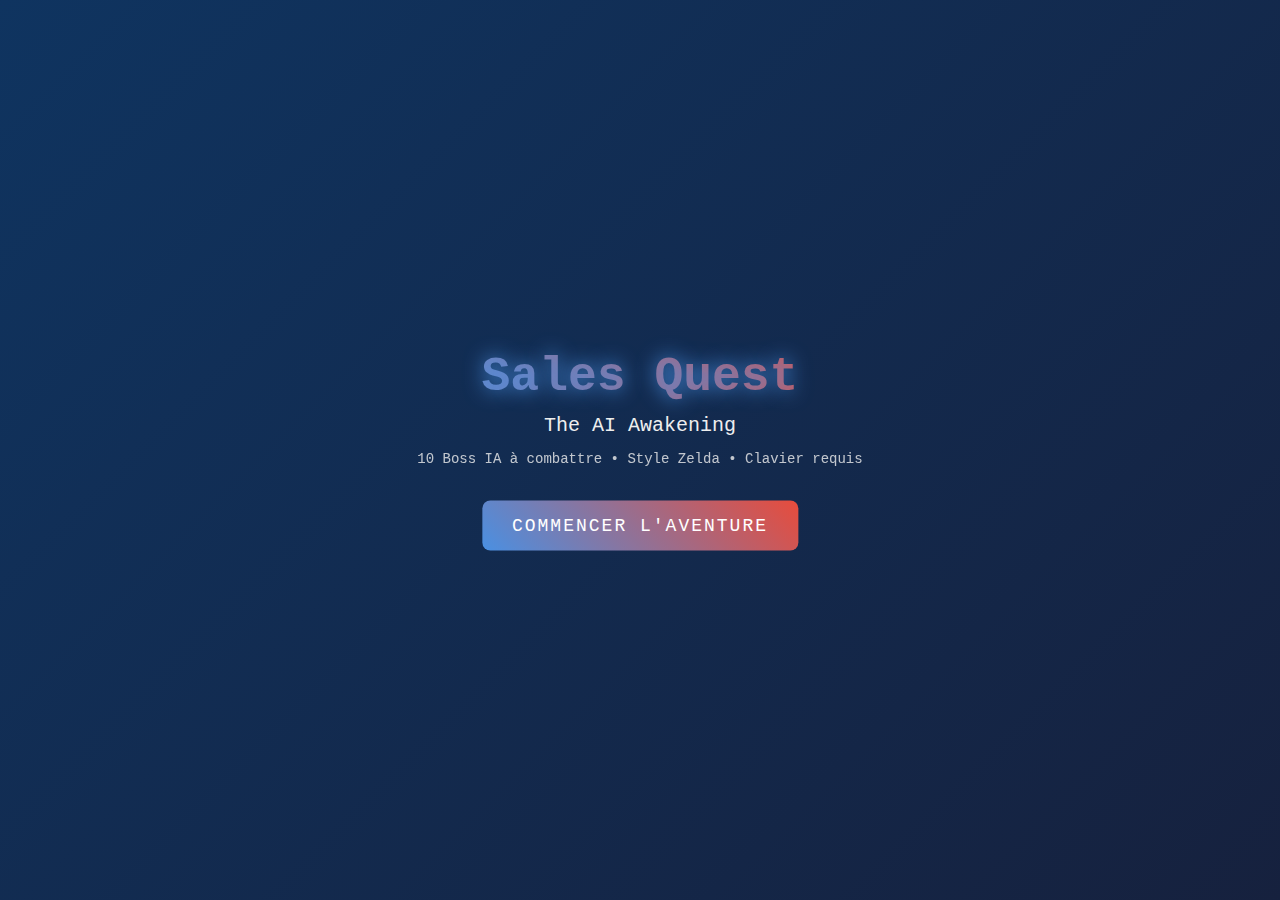
<file: salesquest2.html>
<!DOCTYPE html>
<html lang="en">
<head>
    <meta charset="UTF-8">
    <meta name="viewport" content="width=900, initial-scale=1.0">
    <title>Sales Quest: The AI Awakening</title>
    <style>
        body {
            margin: 0;
            padding: 0;
            background: #1a1a2e;
            color: #eee;
            font-family: 'Courier New', monospace;
            overflow: hidden;
        }
        #gameContainer {
            width: 100vw;
            height: 100vh;
            position: relative;
            background: linear-gradient(135deg, #0f3460 0%, #16213e 100%);
        }
        #gameCanvas {
            border: 2px solid #4a90e2;
            background: #2d3748;
            display: block;
            margin: 20px auto;
        }
        #ui {
            position: absolute;
            top: 10px;
            left: 10px;
            z-index: 100;
            background: rgba(0,0,0,0.8);
            padding: 15px;
            border-radius: 8px;
            border: 2px solid #4a90e2;
            min-width: 200px;
        }
        #dialogue {
            position: absolute;
            bottom: 20px;
            left: 50%;
            transform: translateX(-50%);
            width: 80%;
            background: rgba(0,0,0,0.9);
            padding: 20px;
            border-radius: 10px;
            border: 2px solid #4a90e2;
            display: none;
        }
        #controls {
            position: absolute;
            top: 10px;
            right: 10px;
            background: rgba(0,0,0,0.8);
            padding: 15px;
            border-radius: 8px;
            border: 2px solid #4a90e2;
            font-size: 12px;
        }
        #bossInfo {
            position: absolute;
            top: 200px;
            right: 10px;
            background: rgba(0,0,0,0.8);
            padding: 15px;
            border-radius: 8px;
            border: 2px solid #ff4757;
            display: none;
            min-width: 180px;
        }
        .health-bar {
            width: 200px;
            height: 20px;
            background: #333;
            border: 2px solid #4a90e2;
            border-radius: 10px;
            overflow: hidden;
            margin: 5px 0;
        }
        .health-fill {
            height: 100%;
            background: linear-gradient(90deg, #ff6b6b 0%, #4ecdc4 100%);
            transition: width 0.3s ease;
        }
        .boss-health-bar {
            width: 150px;
            height: 15px;
            background: #333;
            border: 2px solid #ff4757;
            border-radius: 8px;
            overflow: hidden;
            margin: 5px 0;
        }
        .boss-health-fill {
            height: 100%;
            background: linear-gradient(90deg, #ff4757 0%, #ff3838 100%);
            transition: width 0.3s ease;
        }
        #gameTitle {
            position: absolute;
            top: 50%;
            left: 50%;
            transform: translate(-50%, -50%);
            text-align: center;
            z-index: 200;
        }
        h1 {
            font-size: 48px;
            margin: 0;
            text-shadow: 0 0 20px #4a90e2;
            background: linear-gradient(45deg, #4a90e2, #e74c3c);
            -webkit-background-clip: text;
            -webkit-text-fill-color: transparent;
            background-clip: text;
        }
        .start-btn {
            background: linear-gradient(45deg, #4a90e2, #e74c3c);
            border: none;
            padding: 15px 30px;
            font-size: 18px;
            color: white;
            border-radius: 8px;
            cursor: pointer;
            margin-top: 20px;
            font-family: inherit;
            text-transform: uppercase;
            letter-spacing: 2px;
        }
        .start-btn:hover {
            transform: scale(1.05);
            box-shadow: 0 5px 15px rgba(74, 144, 226, 0.4);
        }
        .victory-screen {
            position: absolute;
            top: 50%;
            left: 50%;
            transform: translate(-50%, -50%);
            background: rgba(0,0,0,0.95);
            padding: 40px;
            border-radius: 15px;
            border: 3px solid #4ecdc4;
            text-align: center;
            display: none;
            z-index: 300;
        }
    </style>
</head>
<body>
    <div id="gameContainer">
        <div id="gameTitle">
            <h1>Sales Quest</h1>
            <p style="font-size: 20px; margin: 10px 0;">The AI Awakening</p>
            <p style="font-size: 14px; opacity: 0.8;">10 Boss IA à combattre • Style Zelda • Clavier requis</p>
            <button class="start-btn" onclick="startGame()">Commencer l'Aventure</button>
        </div>
        <canvas id="gameCanvas" width="900" height="700" style="display: none;"></canvas>
        <div id="ui" style="display: none;">
            <div><strong>Commercial Niveau:</strong> <span id="level">1</span></div>
            <div><strong>Expérience:</strong> <span id="exp">0</span>/<span id="expMax">100</span></div>
            <div><strong>Santé:</strong></div>
            <div class="health-bar">
                <div class="health-fill" id="healthFill" style="width: 100%;"></div>
            </div>
            <div><strong>Arme:</strong> <span id="currentSkill">Épée d'Empathie</span></div>
            <div><strong>Boss Vaincus:</strong> <span id="bossCount">0</span>/10</div>
        </div>
        <div id="bossInfo">
            <div><strong id="bossName">Boss IA</strong></div>
            <div class="boss-health-bar">
                <div class="boss-health-fill" id="bossHealthFill" style="width: 100%;"></div>
            </div>
            <div id="bossDescription"></div>
        </div>
        <div id="controls" style="display: none;">
            <strong>Contrôles:</strong><br>
            WASD - Bouger<br>
            ESPACE - Attaquer<br>
            SHIFT - Esquiver<br>
            E - Interagir<br>
            R - Compétence spéciale
        </div>
        <div id="dialogue">
            <div id="dialogueText"></div>
            <div style="text-align: right; font-size: 12px; opacity: 0.7; margin-top: 10px;">
                [ESPACE pour continuer]
            </div>
        </div>
        <div class="victory-screen" id="victoryScreen">
            <h2 style="color: #4ecdc4; margin-top: 0;">🎉 VICTOIRE TOTALE! 🎉</h2>
            <p>Vous avez vaincu tous les 10 Boss IA!</p>
            <p>Vous avez prouvé que l'humain et l'IA peuvent collaborer!</p>
            <button class="start-btn" onclick="location.reload()">Rejouer</button>
        </div>
    </div>
    <!-- Ton script JS complet ici, voir version précédente, boss data à compléter -->
    <!-- ... -->
</body>
</html>
</file>
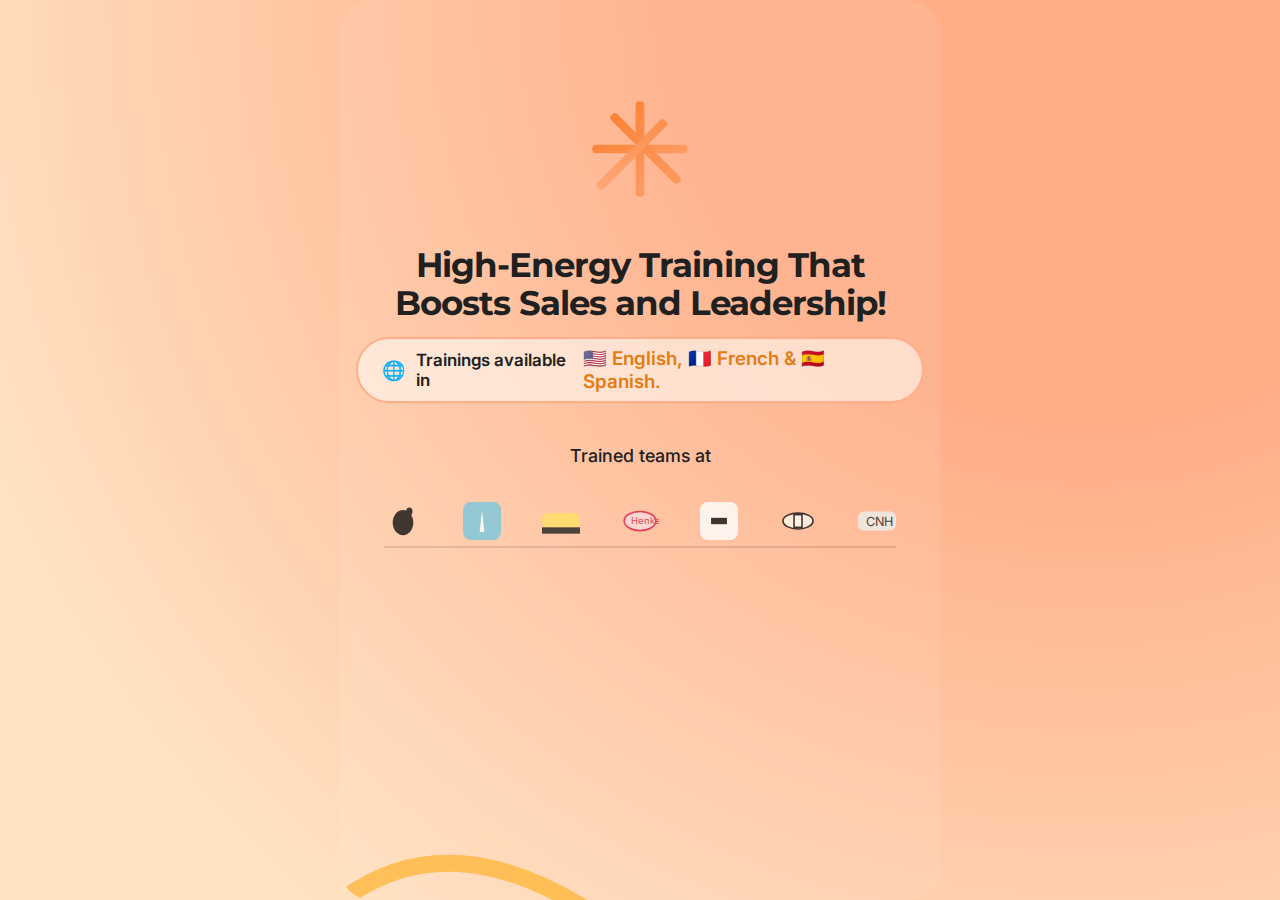
<file: train-the-trainer.html>
<!DOCTYPE html>
<html lang="en">
<head>
  <meta charset="UTF-8" />
  <title>High-Energy Training – Hero Vectoriel</title>
  <meta name="viewport" content="width=device-width, initial-scale=1.0"/>
  <link href="https://fonts.googleapis.com/css2?family=Inter:wght@700;600;400&family=Montserrat:wght@700&display=swap" rel="stylesheet">
  <style>
    body {
      margin: 0;
      min-height: 100vh;
      background: radial-gradient(circle at 85% 0%, #ffae88 30%, #ffe3c3 85%);
      font-family: 'Inter', sans-serif;
      color: #202020;
    }
    .hero-slide {
      position: relative;
      max-width: 600px;
      margin: 0 auto;
      padding: 48px 16px 32px 16px;
      background: rgba(255,255,255,0.08);
      box-sizing: border-box;
      border-radius: 32px;
      overflow: hidden;
      min-height: 100vh;
      display: flex;
      flex-direction: column;
      align-items: center;
    }
    .star-logo {
      margin-top: 36px;
      margin-bottom: 32px;
      width: 130px;
      height: 130px;
      display: block;
    }
    .hero-title {
      font-family: 'Montserrat', 'Inter', Arial, sans-serif;
      font-weight: 700;
      font-size: 2.1rem;
      text-align: center;
      margin-bottom: 16px;
      letter-spacing: -1px;
      line-height: 1.12;
    }
    .hero-sub {
      font-size: 1.12rem;
      font-weight: 500;
      text-align: center;
      margin-bottom: 24px;
    }
    .lang-box {
      border: 2.5px solid #ffae88;
      border-radius: 999px;
      display: inline-flex;
      align-items: center;
      padding: 8px 24px;
      font-size: 1.06rem;
      font-weight: 600;
      background: #fffdfa90;
      margin-bottom: 30px;
      gap: 6px;
    }
    .lang-box span {
      font-size: 1.18rem;
      margin-right: 4px;
      color: #e27c13;
    }
    .brand-logos-row {
      width: 90%;
      max-width: 540px;
      margin: 28px auto 0 auto;
      display: flex;
      justify-content: space-between;
      align-items: center;
      gap: 18px;
      padding-bottom: 6px;
      border-bottom: 2px solid #1a1a1a20;
      position: relative;
    }
    .brand-logos-row svg {
      width: 38px; height: 38px;
      opacity: 0.8;
    }
    .arabesque-svg {
      position: absolute;
      bottom: -68px; left: -60px;
      width: 400px;
      height: 190px;
      z-index: 0;
      pointer-events: none;
      opacity: 0.9;
    }
    /* Responsive */
    @media (max-width: 600px) {
      .hero-slide { max-width: 98vw; border-radius: 0; min-height: 0;}
      .star-logo { width: 80px; height: 80px; }
      .hero-title { font-size: 1.25rem;}
      .brand-logos-row { gap: 8px;}
      .arabesque-svg { width: 250px; height: 90px; left: -35px; bottom: -36px;}
    }
  </style>
</head>
<body>
  <div class="hero-slide">
    <!-- Logo central "étoile" SVG -->
    <svg class="star-logo" viewBox="0 0 150 150" fill="none">
      <g>
        <g>
          <rect x="70" y="20" width="10" height="110" rx="4.5" fill="url(#grad)" />
          <rect x="20" y="70" width="110" height="10" rx="4.5" fill="url(#grad)" />
        </g>
        <g>
          <rect x="39" y="39" width="10" height="110" rx="4.5" transform="rotate(-45 39 39)" fill="url(#grad)" />
          <rect x="101" y="39" width="10" height="110" rx="4.5" transform="rotate(45 101 39)" fill="url(#grad)" />
        </g>
      </g>
      <defs>
        <linearGradient id="grad" x1="0" y1="0" x2="150" y2="150" gradientUnits="userSpaceOnUse">
          <stop stop-color="#f97316"/>
          <stop offset="1" stop-color="#ffae88"/>
        </linearGradient>
      </defs>
    </svg>

    <div class="hero-title">
      High-Energy Training That<br>
      Boosts Sales and Leadership!
    </div>

    <div class="lang-box">
      <span>🌐</span> Trainings available in 
      <span>🇺🇸 English, 🇫🇷 French & 🇪🇸 Spanish.</span>
    </div>

    <div class="hero-sub" style="margin-top:12px; margin-bottom:8px;">
      Trained teams at
    </div>
    <!-- Logos de marques, version SVG simplifiée -->
    <div class="brand-logos-row">
      <svg title="Apple" viewBox="0 0 48 48"><ellipse cx="24" cy="26" rx="13" ry="16" fill="#111"/><ellipse cx="32" cy="12" rx="4" ry="5" fill="#111"/></svg>
      <svg title="Maersk" viewBox="0 0 48 48"><rect width="48" height="48" rx="10" fill="#79c7dd"/><polygon points="24,10 27,38 21,38" fill="#fff"/></svg>
      <svg title="Hertz" viewBox="0 0 48 48"><rect width="48" height="20" y="14" rx="8" fill="#ffe066"/><rect width="48" height="8" y="32" fill="#222"/></svg>
      <svg title="Henkel" viewBox="0 0 48 48"><ellipse cx="24" cy="24" rx="20" ry="12" fill="#f9dddd" stroke="#e11d48" stroke-width="2"/><text x="13" y="28" font-size="12" fill="#e11d48" font-family="Inter">Henkel</text></svg>
      <svg title="Univar" viewBox="0 0 48 48"><rect width="48" height="48" rx="10" fill="#fff"/><rect x="14" y="20" width="20" height="8" fill="#111"/></svg>
      <svg title="Occlutech" viewBox="0 0 48 48"><ellipse cx="24" cy="24" rx="19" ry="10" fill="#fff6e9" stroke="#111" stroke-width="2"/><rect x="19" y="16" width="10" height="16" fill="#fff" stroke="#111" stroke-width="2"/></svg>
      <svg title="CNH" viewBox="0 0 48 48"><rect width="48" height="24" y="12" rx="8" fill="#eee"/><text x="10" y="30" font-size="16" fill="#222" font-family="Inter">CNH</text></svg>
    </div>

    <!-- Arabesque SVG en bas à gauche -->
    <svg class="arabesque-svg" viewBox="0 0 400 200">
      <path d="M20,160 Q160,10 370,180" fill="none" stroke="orange" stroke-width="18" opacity="0.6" />
      <path d="M60,180 Q120,110 270,180" fill="none" stroke="#ffae88" stroke-width="6" opacity="0.85"/>
    </svg>
  </div>
</body>
</html>
</file>
<file: style.css>
body {
  margin: 0;
  font-family: 'Inter', Arial, sans-serif;
  color: #1f2937;
  background: linear-gradient(to top right, #f6f6f6, #ffe3c3, #ffae88);
}

/* TITRES */
h1, h2, h3 {
  font-family: 'Montserrat', 'Inter', Arial, sans-serif;
  font-weight: 700;
  margin: 0.8em 0 0.4em 0;
}
h1 { font-size: 2.7rem; }
h2 { font-size: 2rem; }
h3 { font-size: 1.25rem; }

/* BANNIÈRE */
.banner-gradient-bg {
  padding: 48px 0 0 0;
  background: radial-gradient(ellipse 90% 75% at 50% 0%, #ffe3c3 90%, #ffae88 100%);
}
.banner-hero {
  width: 100%;
  max-width: 1300px;
  aspect-ratio: 4 / 1;
  margin: 0 auto 2rem auto;
  overflow: hidden;
  background: #ffe3c3;
  display: flex;
  align-items: center;
  justify-content: center;
  box-shadow: 0 12px 48px 0 rgba(255, 148, 64, 0.10), 0 4px 28px rgba(0,0,0,0.08);
  border-radius: 24px;
  position: relative;
}
.banner-hero img {
  width: 100%;
  height: 100%;
  object-fit: contain;
  display: block;
}

/* VIDÉO */
.video-section {
  display: flex;
  flex-direction: column;
  align-items: center;
  justify-content: center;
  margin: 2.5rem auto 2.2rem auto;
  width: 100%;
}
.video-title {
  font-size: 1.22rem;
  font-family: 'Montserrat', sans-serif;
  color: #f97316;
  font-weight: 700;
  text-align: center;
  margin-bottom: 0.35em;
  letter-spacing: 0.01em;
}
.video-note {
  font-size: 1rem;
  text-align: center;
  color: #634000;
  margin-top: 0.65em;
  line-height: 1.5;
}

/* ABOUT MAX - même effet carte que testimonials */
.about-max {
  background: #fff8f2;
  border-radius: 32px;
  max-width: 1080px;
  margin: 2.8rem auto 2.6rem auto;
  padding: 3.2rem 2.4rem;
  box-shadow: 0 6px 36px #fcb47d23, 0 1.5px 8px #0001;
  transition: box-shadow 0.5s, transform 0.5s;
}
.about-max:hover,
.testimonial-card:hover {
  box-shadow: 0 14px 52px rgba(255, 174, 136, 0.22), 0 8px 40px rgba(0,0,0,0.08);
  transform: translateY(-5px) scale(1.013);
}
.about-max-grid {
  display: flex;
  gap: 3.2rem;
  align-items: center;
  justify-content: center;
}
.about-max-photo {
  width: 190px;
  height: 190px;
  border-radius: 50%;
  object-fit: cover;
  border: 6px solid #ffe3c3;
  box-shadow: 0 8px 40px #ffae882a, 0 2px 10px #0002;
  background: #fff;
  flex-shrink: 0;
  display: block;
}
.about-max-bio {
  flex: 1 1 0;
  text-align: left;
}
.about-max-bio h2 {
  font-size: 2.2rem;
  font-family: 'Montserrat', sans-serif;
  font-weight: 700;
  margin-top: 0;
  margin-bottom: 1.3rem;
  text-align: left;
}
.about-max-bio p {
  font-size: 1.24rem;
  margin-bottom: 1.2rem;
  color: #1e2732;
  font-weight: 500;
  line-height: 1.48;
}
.about-max-bio ul {
  margin: 0;
  padding-left: 1.3em;
  color: #784619;
  font-size: 1.09rem;
  font-weight: 500;
  line-height: 1.62;
}
@media (max-width: 800px) {
  .about-max-grid { flex-direction: column; gap: 2rem; }
  .about-max-photo { margin-bottom: 0.8rem; }
  .about-max-bio h2, .about-max-bio { text-align: center; }
}

/* TESTIMONIALS SLIDER */
.testimonials-slider {
  max-width: 1080px;
  margin: 3.5rem auto 4.5rem auto;
  text-align: center;
  padding: 0 1rem 0 1rem;
}
.testimonials-slider h2 {
  font-size: 2rem;
  font-family: 'Montserrat', sans-serif;
  font-weight: 700;
  margin-bottom: 2.2rem;
}

/* Harmonise la carte témoignage avec .about-max */
.testimonial-card {
  background: #fff8f2 !important;
  border-radius: 32px !important;
  box-shadow: 0 6px 36px #fcb47d23, 0 1.5px 8px #0001;
  padding: 2.5rem 2.3rem 2.2rem 2.3rem;
  margin: 0 auto 2rem auto;
  max-width: 1080px;
  text-align: left;
  transition: box-shadow 0.5s, transform 0.5s;
  display: flex;
  flex-direction: column;
  align-items: flex-start;
  justify-content: center;
}

/* SLIDER FUNCTION */
.slider {
  position: relative;
  width: 100%;
  min-height: 260px;
}
input[type="radio"][name="slider"] { display: none; }
.slides {
  position: relative;
  width: 100%;
  min-height: 230px;
}
.slide {
  width: 100%;
  opacity: 0;
  pointer-events: none;
  transform: scale(0.96) translateY(30px);
  transition: opacity 0.55s, transform 0.55s;
  position: absolute;
  left: 0; top: 0;
  z-index: 2;
}
input#t1:checked ~ .slides label:nth-child(1),
input#t2:checked ~ .slides label:nth-child(2),
input#t3:checked ~ .slides label:nth-child(3),
input#t4:checked ~ .slides label:nth-child(4) {
  opacity: 1;
  pointer-events: all;
  position: relative;
  transform: scale(1) translateY(0);
  z-index: 3;
}
.slide blockquote {
  margin: 0 0 2.2rem 0;
  font-size: 1.18rem;
  font-style: italic;
  color: #222;
  position: relative;
  z-index: 2;
  background: none;
  box-shadow: none;
  text-align: left;
  line-height: 1.5;
}
.testimonial-quote {
  font-size: 3.5rem;
  color: #ffae88;
  line-height: 1;
  position: absolute;
  left: 24px;
  top: 6px;
  opacity: 0.18;
  z-index: 1;
  font-family: 'Montserrat', serif;
}
.testimonial-author {
  display: flex;
  align-items: center;
  justify-content: flex-start;
  gap: 1.1rem;
  font-size: 1.05rem;
  font-weight: 500;
  margin-top: 1.2rem;
}
.testimonial-initial {
  display: inline-flex;
  width: 38px;
  height: 38px;
  border-radius: 50%;
  align-items: center;
  justify-content: center;
  font-size: 1.25rem;
  font-family: 'Montserrat', sans-serif;
  color: #fff;
  font-weight: bold;
  margin-right: 0.3rem;
  background: #111;
}
.slider-controls {
  margin: 0.8rem 0 0 0;
  display: flex;
  justify-content: center;
  gap: 18px;
}
.slider-controls label {
  display: inline-block;
  width: 14px;
  height: 14px;
  border-radius: 50%;
  background: #ffae88;
  opacity: 0.5;
  cursor: pointer;
  transition: opacity 0.2s, box-shadow 0.3s;
  box-shadow: 0 1px 4px #f9731632;
  border: 2px solid transparent;
}
input#t1:checked ~ .slider-controls label[for="t1"],
input#t2:checked ~ .slider-controls label[for="t2"],
input#t3:checked ~ .slider-controls label[for="t3"],
input#t4:checked ~ .slider-controls label[for="t4"] {
  opacity: 1;
  border: 2px solid #f97316;
  box-shadow: 0 0 0 2px #fff3, 0 2px 8px #f9731652;
}
@media (max-width: 1100px) {
  .about-max,
  .testimonial-card,
  .testimonials-slider {
    max-width: 94vw;
    padding: 1.5rem 0.7rem 1.1rem 0.7rem;
  }
}
@media (max-width: 700px) {
  .slide { padding: 1.1rem 0.4rem 1rem 0.4rem; font-size: 0.99rem; }
  .testimonials-slider h2 { font-size: 1.4rem;}
  .testimonial-quote { font-size: 2.2rem; left: 10px;}
  blockquote { font-size: 0.98rem; }
}

.mt-4 { margin-top: 1.5rem; }

header, section, footer {
  padding: 3rem 1.5rem;
  max-width: 960px;
  margin: auto;
  text-align: center;
}
.cta-buttons a {
  display: inline-block;
  padding: 0.75rem 1.5rem;
  margin: 0.5rem;
  border-radius: 999px;
  text-decoration: none;
  font-weight: 600;
}
.cta-primary { background-color: #f97316; color: white; }
.cta-secondary { border: 2px solid #f97316; color: #f97316; }
footer {
  font-size: 0.875rem;
  padding-bottom: 2rem;
}
footer a { color: #1f2937; text-decoration: underline; }

/* ... le reste de tes styles ... */

/* Désactive le soulignement et la couleur sur tous les liens dans .card */
.card, .card *, .card a, .card a:visited, .card h3, .card h3 *, .card ul li, .card ul li a {
  color: inherit !important;
  text-decoration: none !important;
  border-bottom: none !important;
  box-shadow: none !important;
}
.card ul li a:hover {
  color: #ff9142 !important;
  text-decoration: underline !important;
}
</file>
